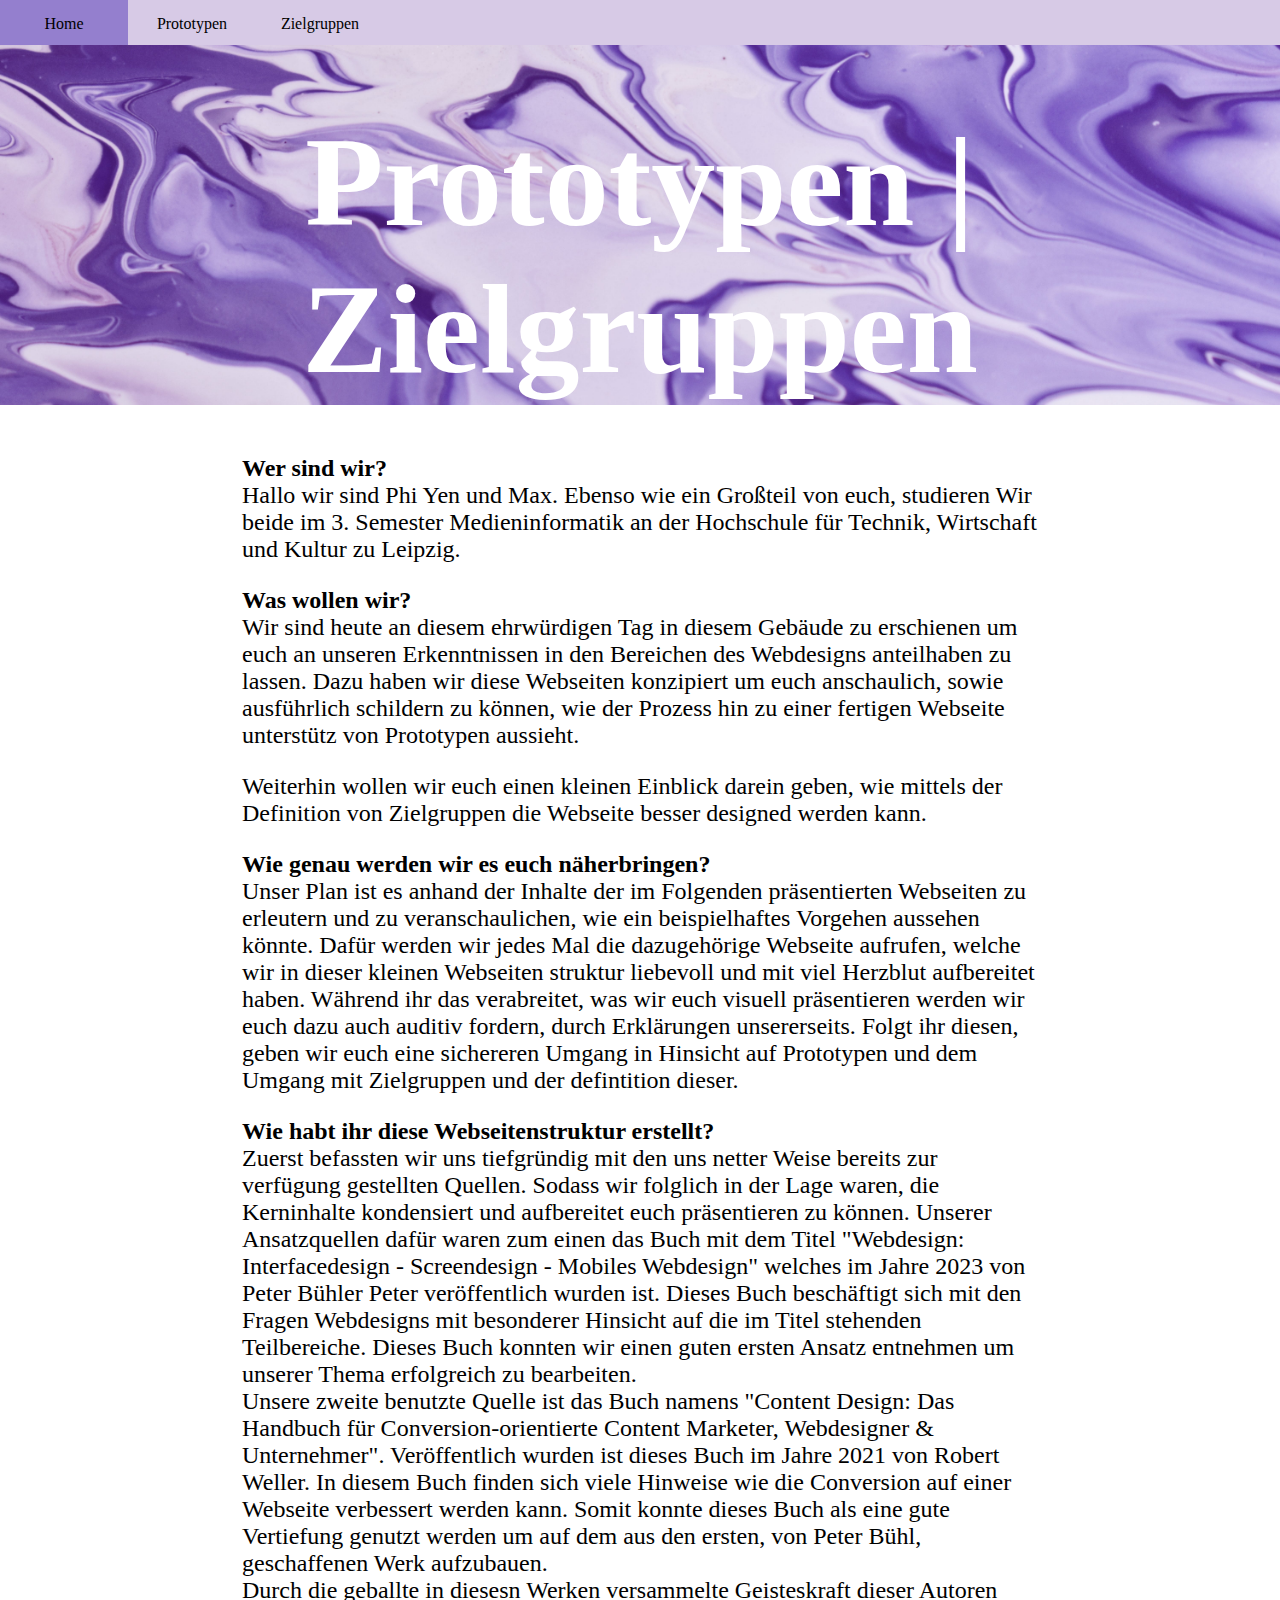
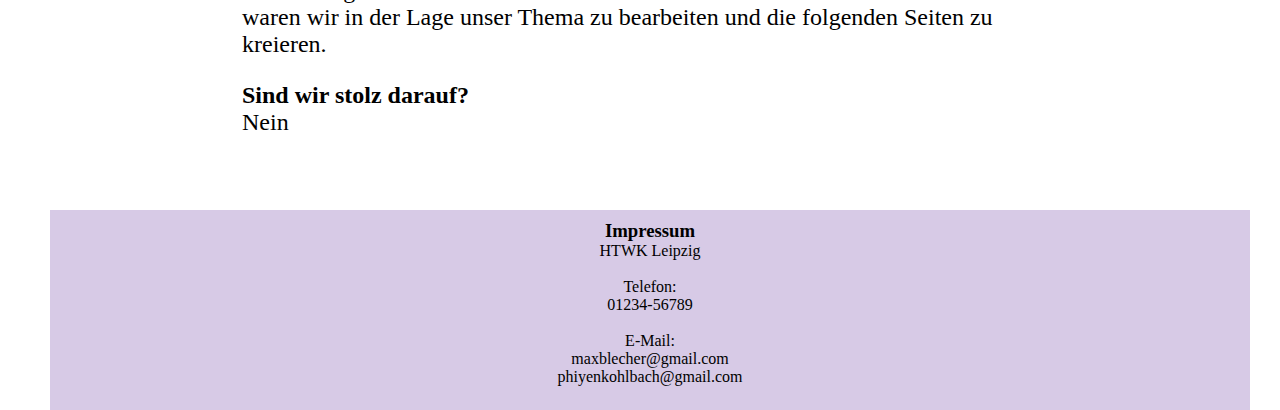
<file: index.html>
<!DOCTYPE html>
<html>
    <head>
        <meta charset="utf-8">
        <meta name="viewport" content="width=device-width, initial-scale=1.0">
        <link rel="stylesheet" href="style.css">
        <title>Home</title>
    </head>
    <body>
        <div id="auswahl">
            <button id="coolerBttn"><div>=</div></button>
            <div class="kategorien">
                <div class="ueber">
                    <a id="homebutton" href="index.html"><div class="name">Home</div></a>
                </div>
                <div class="ueber expand">
                    <button class="reihe" aria-expanded="false">
                        <div class="name">Prototypen</div>
                        <div class="button">+</div>    
                    </button>
                    <div class="unter" style="display: none;">
                        <a href="briefing.html">Briefing</a>
                        <a href="scribble.html">Scribble</a>
                        <a href="wireframes.html">Wireframes</a>
                        <a href="storyboard.html">Storyboard</a>
                        <a href="moodboard.html">Moodboard / Style Tiles</a>
                    </div>
                </div>
                <div class="ueber expand">
                    <button class="reihe" aria-expanded="false">
                        <div class="name">Zielgruppe</div>
                        <div class="button">+</div>    
                    </button>
                    <div class="unter" style="display: none;">
                        <a href="zielgruppen.html">Verständnis</a>
                        <a href="buyerPersonas.html">Buyer Personas</a>    
                    </div>
                </div>
            </div>
        





        <div class="kat">
            <a id="homebutton" href="index.html"><div>Home</div></a>
        </div> 
        <div class="kat">
            <div>Prototypen</div>
            <div class="link">
                <a href="briefing.html">Briefing</a>
                <a href="scribble.html">Scribble</a>
                <a href="wireframes.html">Wireframes</a>
                <a href="storyboard.html">Storyboard</a>
                <a href="moodboard.html">Moodboard / Style Tiles</a>
            </div>
        </div>
            <div class="kat">
                <div>Zielgruppen</div>
                <div class="link">
                    <a href="zielgruppen.html">Verständnis</a>
                    <a href="buyerPersonas.html">Buyer Personas</a>
                </div>
            </div>
    </div>



        <div class="container">
            <header class="header-container">
                <div class="title-box">
                    <h1 id="title">Prototypen | Zielgruppen</h1>
                </div>
                <img id="hero" src="Hero-Image.jpg" alt="Hero Image">
            </header>
            <div class="text-container">
                <div class="subgrid-1">
                    
                </div>
                <div class="subgrid-2">
                    <h2>Wer sind wir?</h2>
                    <p>Hallo wir sind Phi Yen und Max. Ebenso wie ein Großteil von euch, studieren Wir beide im 3. Semester Medieninformatik an der Hochschule für Technik, Wirtschaft und Kultur zu Leipzig. </p>
                    <h2>Was wollen wir?</h2>
                    <p>Wir sind heute an diesem ehrwürdigen Tag in diesem Gebäude zu erschienen um euch an unseren Erkenntnissen in den Bereichen des Webdesigns anteilhaben zu lassen. Dazu haben wir diese 
                    Webseiten konzipiert um euch anschaulich, sowie ausführlich schildern zu können, wie der Prozess hin zu einer fertigen Webseite unterstütz von Prototypen aussieht.</p>
                    <p>Weiterhin wollen wir euch einen kleinen Einblick darein geben, wie mittels der Definition von Zielgruppen die Webseite besser designed werden kann.</p>
                    <h2>Wie genau werden wir es euch näherbringen?</h2>
                    <p>Unser Plan ist es anhand der Inhalte der im Folgenden präsentierten Webseiten zu erleutern und zu veranschaulichen, wie ein beispielhaftes Vorgehen aussehen könnte. Dafür werden wir
                        jedes Mal die dazugehörige Webseite aufrufen, welche wir in dieser kleinen Webseiten struktur liebevoll und mit viel Herzblut aufbereitet haben. Während ihr das verabreitet, was wir 
                        euch visuell präsentieren werden wir euch dazu auch auditiv fordern, durch Erklärungen unsererseits. Folgt ihr diesen, geben wir euch eine sichereren Umgang in Hinsicht auf Prototypen und dem Umgang mit Zielgruppen und der defintition dieser.
                    </p>
                    <h2>Wie habt ihr diese Webseitenstruktur erstellt?</h2>
                    <p>Zuerst befassten wir uns tiefgründig mit den uns netter Weise bereits zur verfügung gestellten Quellen. Sodass wir folglich in der Lage waren, die Kerninhalte kondensiert und aufbereitet euch präsentieren zu können.
                        Unserer Ansatzquellen dafür waren zum einen das Buch mit dem Titel "Webdesign: Interfacedesign - Screendesign - Mobiles Webdesign" welches im Jahre 2023 von Peter Bühler Peter veröffentlich wurden ist. 
                        Dieses Buch beschäftigt sich mit den Fragen Webdesigns mit besonderer Hinsicht auf die im Titel stehenden Teilbereiche. Dieses Buch konnten wir einen guten ersten Ansatz entnehmen um unserer Thema erfolgreich zu bearbeiten.
                        <br>
                        Unsere zweite benutzte Quelle ist das Buch namens "Content Design: Das Handbuch für Conversion-orientierte Content Marketer, Webdesigner & Unternehmer". Veröffentlich wurden ist dieses Buch im Jahre 2021 von Robert Weller. 
                        In diesem Buch finden sich viele Hinweise wie die Conversion auf einer Webseite verbessert werden kann. Somit konnte dieses Buch als eine gute Vertiefung genutzt werden um auf dem aus den ersten, von Peter Bühl, geschaffenen Werk aufzubauen. 
                        <br>
                        Durch die geballte in diesesn Werken versammelte Geisteskraft dieser Autoren waren wir in der Lage unser Thema zu bearbeiten und die folgenden Seiten zu kreieren. 
                    </p>
                    <h2>Sind wir stolz darauf?</h2>
                    <p>Nein</p>

                </div>
                <div class="subgrid-3">
                    
                </div>
            </div>

        </div>
        <footer class="footer-container">
            <h3>Impressum</h3>
            <p>HTWK Leipzig</p>
            <br>    
            <p>Telefon:</p>
            <p>01234-56789</p>
            <br>
            <p>E-Mail:</p>
            <p>maxblecher@gmail.com</p>
            <p>phiyenkohlbach@gmail.com</p>
        </footer>

        <script src="script.js"></script>
    </body>
</html>
</file>
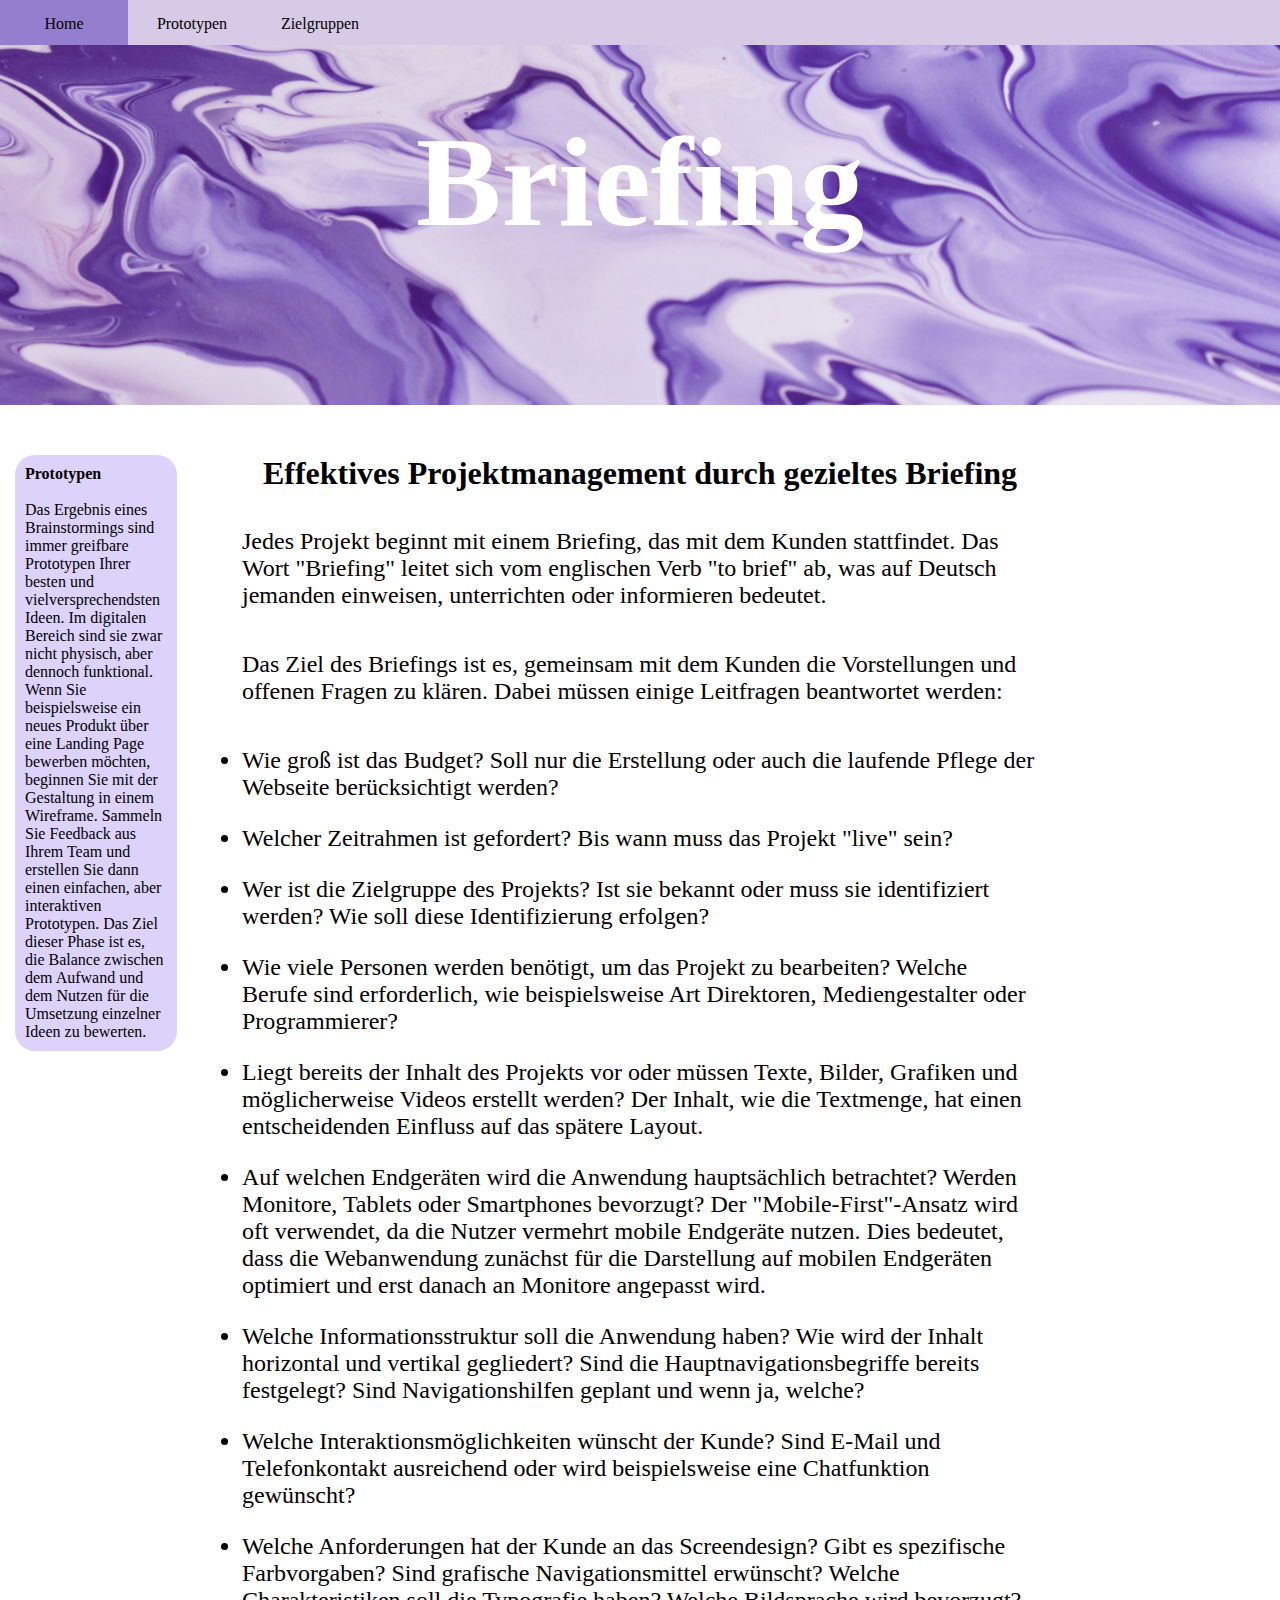
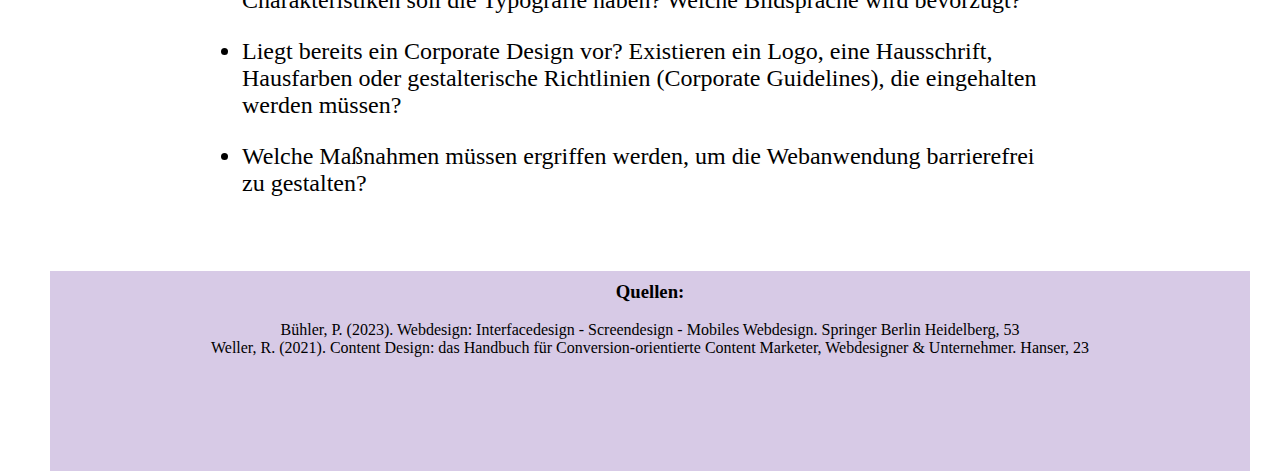
<file: briefing.html>
<!DOCTYPE html>
<html>
    <head>
        <meta charset="utf-8">
        <meta name="viewport" content="width=device-width, initial-scale=1.0">
        <link rel="stylesheet" href="style.css">
        <title>Briefing</title>
    </head>
    <body>
        <div id="auswahl">
            <button id="coolerBttn"><div>=</div></button>
            <div class="kategorien">
                <div class="ueber">
                    <a id="homebutton" href="index.html"><div class="name">Home</div></a>
                </div>
                <div class="ueber expand">
                    <button class="reihe" aria-expanded="false">
                        <div class="name">Prototypen</div>
                        <div class="button">+</div>    
                    </button>
                    <div class="unter" style="display: none;">
                        <a href="briefing.html">Briefing</a>
                        <a href="scribble.html">Scribble</a>
                        <a href="wireframes.html">Wireframes</a>
                        <a href="storyboard.html">Storyboard</a>
                        <a href="moodboard.html">Moodboard / Style Tiles</a>
                    </div>
                </div>
                <div class="ueber expand">
                    <button class="reihe" aria-expanded="false">
                        <div class="name">Zielgruppe</div>
                        <div class="button">+</div>    
                    </button>
                    <div class="unter" style="display: none;">
                        <a href="zielgruppen.html">Verständnis</a>
                        <a href="buyerPersonas.html">Buyer Personas</a>    
                    </div>
                </div>
            </div>





            <div class="kat">
                <a id="homebutton" href="index.html"><div>Home</div></a>
            </div> 
            <div class="kat">
                <div>Prototypen</div>
                <div class="link">
                    <a href="briefing.html">Briefing</a>
                    <a href="scribble.html">Scribble</a>
                    <a href="wireframes.html">Wireframes</a>
                    <a href="storyboard.html">Storyboard</a>
                    <a href="moodboard.html">Moodboard / Style Tiles</a>
                </div>
            </div>
                <div class="kat">
                    <div>Zielgruppen</div>
                    <div class="link">
                        <a href="zielgruppen.html">Verständnis</a>
                        <a href="buyerPersonas.html">Buyer Personas</a>
                    </div>
                </div>
        </div>



        <div class="container">
            <header class="header-container">
                <div class="title-box">
                    <h1 id="title">Briefing</h1>
                </div>
                <img id="hero" src="Hero-Image.jpg" alt="Hero Image">
            </header>
            <div class="text-container">
                <div class="subgrid-1">
                    <div class="text-box">
                        <p><b>Prototypen</b></p>
                        <br>
                        <p>Das Ergebnis eines Brainstormings sind immer greifbare Prototypen Ihrer besten und vielversprechendsten Ideen. Im digitalen Bereich sind sie zwar nicht physisch, aber dennoch funktional. Wenn Sie beispielsweise ein neues Produkt über eine Landing Page bewerben möchten, beginnen Sie mit der Gestaltung in einem Wireframe. Sammeln Sie Feedback aus Ihrem Team und erstellen Sie dann einen einfachen, aber interaktiven Prototypen. Das Ziel dieser Phase ist es, die Balance zwischen dem Aufwand und dem Nutzen für die Umsetzung einzelner Ideen zu bewerten.</p>
                    </div>
                </div>
                <div class="subgrid-2">
                    <h1>Effektives Projektmanagement durch gezieltes Briefing</h1>
                    <br>
                    <br>
                    <p>Jedes Projekt beginnt mit einem Briefing, das mit dem Kunden stattfindet. Das Wort "Briefing" leitet sich vom englischen Verb "to brief" ab, was auf Deutsch jemanden einweisen, unterrichten oder informieren bedeutet.</p>
                    <br>
                    <p>Das Ziel des Briefings ist es, gemeinsam mit dem Kunden die Vorstellungen und offenen Fragen zu klären. Dabei müssen einige Leitfragen beantwortet werden:</p>
                    <br>
                    <ul>
                        <li>Wie groß ist das Budget? Soll nur die Erstellung oder auch die laufende Pflege der Webseite berücksichtigt werden?</li>
                        <li>Welcher Zeitrahmen ist gefordert? Bis wann muss das Projekt "live" sein?</li>
                        <li>Wer ist die Zielgruppe des Projekts? Ist sie bekannt oder muss sie identifiziert werden? Wie soll diese Identifizierung erfolgen?
                        <li>Wie viele Personen werden benötigt, um das Projekt zu bearbeiten? Welche Berufe sind erforderlich, wie beispielsweise Art Direktoren, Mediengestalter oder Programmierer?</li>
                        <li>Liegt bereits der Inhalt des Projekts vor oder müssen Texte, Bilder, Grafiken und möglicherweise Videos erstellt werden? Der Inhalt, wie die Textmenge, hat einen entscheidenden Einfluss auf das spätere Layout.</li>
                        <li>Auf welchen Endgeräten wird die Anwendung hauptsächlich betrachtet? Werden Monitore, Tablets oder Smartphones bevorzugt? Der "Mobile-First"-Ansatz wird oft verwendet, da die Nutzer vermehrt mobile Endgeräte nutzen. Dies bedeutet, dass die Webanwendung zunächst für die Darstellung auf mobilen Endgeräten optimiert und erst danach an Monitore angepasst wird.</li>
                        <li>Welche Informationsstruktur soll die Anwendung haben? Wie wird der Inhalt horizontal und vertikal gegliedert? Sind die Hauptnavigationsbegriffe bereits festgelegt? Sind Navigationshilfen geplant und wenn ja, welche?</li>
                        <li>Welche Interaktionsmöglichkeiten wünscht der Kunde? Sind E-Mail und Telefonkontakt ausreichend oder wird beispielsweise eine Chatfunktion gewünscht?</li>
                        <li>Welche Anforderungen hat der Kunde an das Screendesign? Gibt es spezifische Farbvorgaben? Sind grafische Navigationsmittel erwünscht? Welche Charakteristiken soll die Typografie haben? Welche Bildsprache wird bevorzugt?</li>
                        <li>Liegt bereits ein Corporate Design vor? Existieren ein Logo, eine Hausschrift, Hausfarben oder gestalterische Richtlinien (Corporate Guidelines), die eingehalten werden müssen?</li>
                        <li>Welche Maßnahmen müssen ergriffen werden, um die Webanwendung barrierefrei zu gestalten?
                    </ul>
                </div>
                <div class="subgrid-3">
                    
                </div>
            </div>

        </div>
        <footer class="footer-container">
            <h3>Quellen:</h3>
            <br>
            <p>Bühler, P. (2023). Webdesign: Interfacedesign - Screendesign - Mobiles Webdesign. Springer Berlin Heidelberg, 53</p>
            <p>Weller, R. (2021). Content Design: das Handbuch für Conversion-orientierte Content Marketer, Webdesigner & Unternehmer. Hanser, 23</p>
        </footer>
    <script src="script.js"></script>
    </body>
</html>
</file>
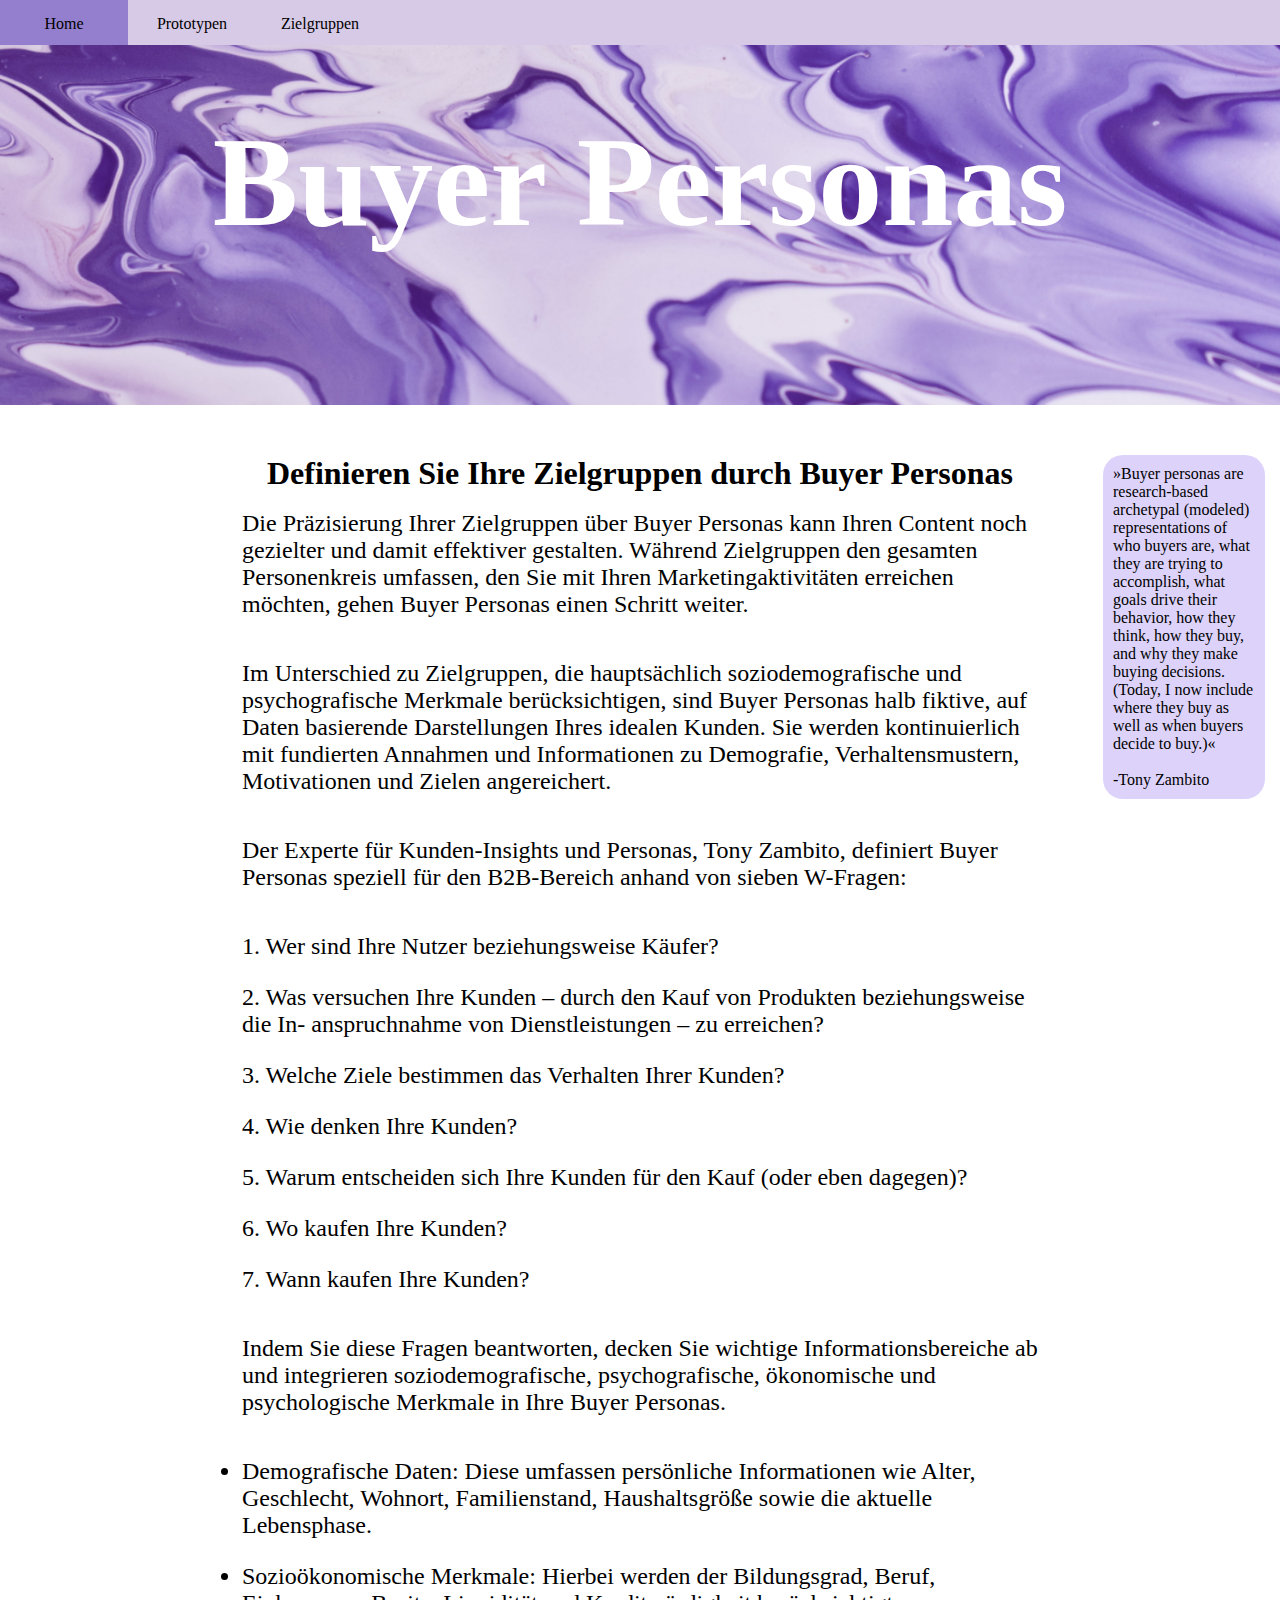
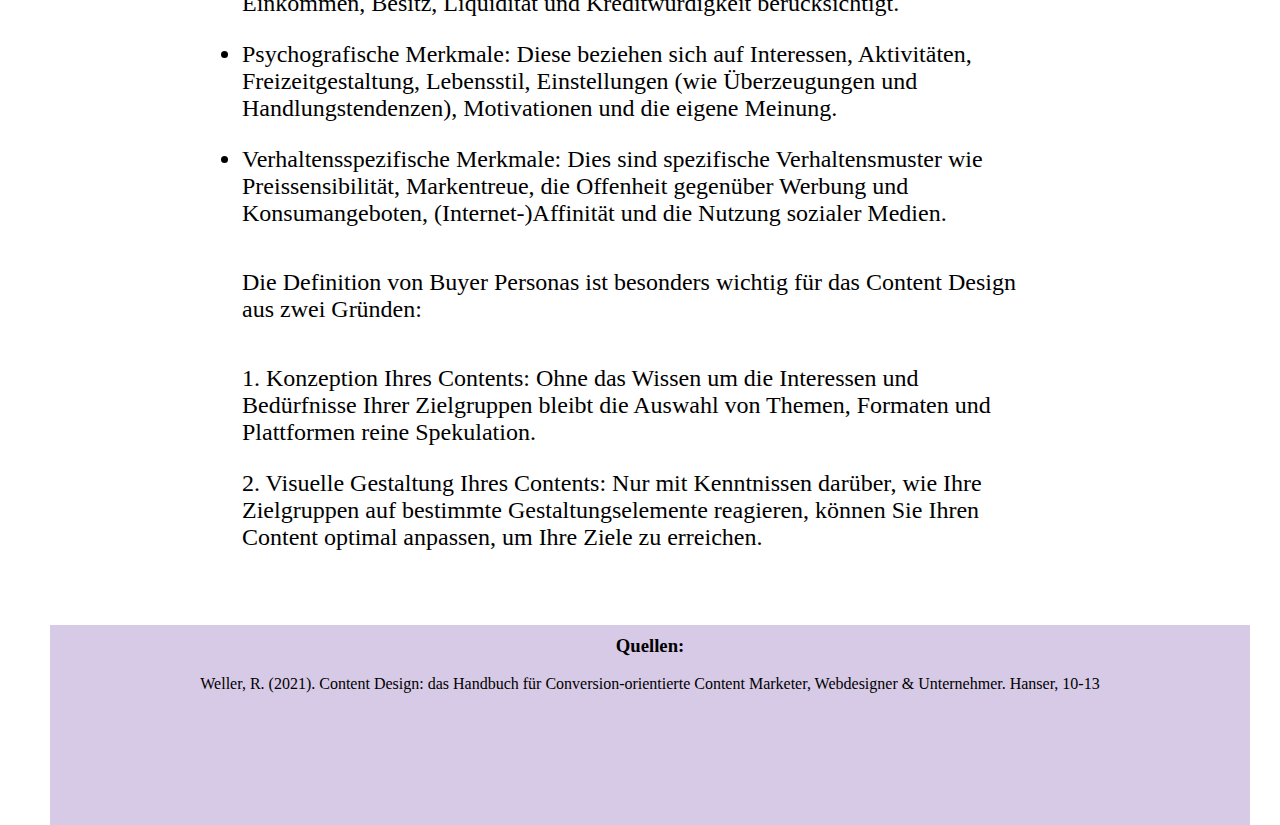
<file: buyerPersonas.html>
<!DOCTYPE html>
<html>
    <head>
        <meta charset="utf-8">
        <meta name="viewport" content="width=device-width, initial-scale=1.0">
        <link rel="stylesheet" href="style.css">
        <title>Buyer Personas</title>
    </head>
    <body>
        <div id="auswahl">
            <button id="coolerBttn"><div>=</div></button>
            <div class="kategorien">
                <div class="ueber">
                    <a id="homebutton" href="index.html"><div class="name">Home</div></a>
                </div>
                <div class="ueber expand">
                    <button class="reihe" aria-expanded="false">
                        <div class="name">Prototypen</div>
                        <div class="button">+</div>    
                    </button>
                    <div class="unter" style="display: none;">
                        <a href="briefing.html">Briefing</a>
                        <a href="scribble.html">Scribble</a>
                        <a href="wireframes.html">Wireframes</a>
                        <a href="storyboard.html">Storyboard</a>
                        <a href="moodboard.html">Moodboard / Style Tiles</a>
                    </div>
                </div>
                <div class="ueber expand">
                    <button class="reihe" aria-expanded="false">
                        <div class="name">Zielgruppe</div>
                        <div class="button">+</div>    
                    </button>
                    <div class="unter" style="display: none;">
                        <a href="zielgruppen.html">Verständnis</a>
                        <a href="buyerPersonas.html">Buyer Personas</a>    
                    </div>
                </div>
            </div>
        





        <div class="kat">
            <a id="homebutton" href="index.html"><div>Home</div></a>
        </div> 
        <div class="kat">
            <div>Prototypen</div>
            <div class="link">
                <a href="briefing.html">Briefing</a>
                <a href="scribble.html">Scribble</a>
                <a href="wireframes.html">Wireframes</a>
                <a href="storyboard.html">Storyboard</a>
                <a href="moodboard.html">Moodboard / Style Tiles</a>
            </div>
        </div>
            <div class="kat">
                <div>Zielgruppen</div>
                <div class="link">
                    <a href="zielgruppen.html">Verständnis</a>
                    <a href="buyerPersonas.html">Buyer Personas</a>
                </div>
            </div>
    </div>



        <div class="container">
            <header class="header-container">
                <div class="title-box">
                    <h1 id="title">Buyer Personas</h1>
                </div>
                <img id="hero" src="Hero-Image.jpg" alt="Hero Image">
            </header>
            <div class="text-container">
                <div class="subgrid-1">
                </div>
                <div class="subgrid-2">
                    <h1>Definieren Sie Ihre Zielgruppen durch Buyer Personas</h1>
                    <br>
                    <p>Die Präzisierung Ihrer Zielgruppen über Buyer Personas kann Ihren Content noch gezielter und damit effektiver gestalten. Während Zielgruppen den gesamten Personenkreis umfassen, den Sie mit Ihren Marketingaktivitäten erreichen möchten, gehen Buyer Personas einen Schritt weiter.</p>
                    <br>
                    <p>Im Unterschied zu Zielgruppen, die hauptsächlich soziodemografische und psychografische Merkmale berücksichtigen, sind Buyer Personas halb fiktive, auf Daten basierende Darstellungen Ihres idealen Kunden. Sie werden kontinuierlich mit fundierten Annahmen und Informationen zu Demografie, Verhaltensmustern, Motivationen und Zielen angereichert.</p>
                    <br>
                    <p>Der Experte für Kunden-Insights und Personas, Tony Zambito, definiert Buyer Personas speziell für den B2B-Bereich anhand von sieben W-Fragen:</p>
                    <br>
                    <p>1. Wer sind Ihre Nutzer beziehungsweise Käufer?
                    <p>2. Was versuchen Ihre Kunden – durch den Kauf von Produkten beziehungsweise die In- anspruchnahme von Dienstleistungen – zu erreichen?
                    <p>3. Welche Ziele bestimmen das Verhalten Ihrer Kunden?
                    <p>4. Wie denken Ihre Kunden?
                    <p>5. Warum entscheiden sich Ihre Kunden für den Kauf (oder eben dagegen)?
                    <p>6. Wo kaufen Ihre Kunden?
                    <p>7. Wann kaufen Ihre Kunden?</p>
                    <br>
                    <p>Indem Sie diese Fragen beantworten, decken Sie wichtige Informationsbereiche ab und integrieren soziodemografische, psychografische, ökonomische und psychologische Merkmale in Ihre Buyer Personas.</p>
                    <br>
                    <ul>
                        <li>Demografische Daten: Diese umfassen persönliche Informationen wie Alter, Geschlecht, Wohnort, Familienstand, Haushaltsgröße sowie die aktuelle Lebensphase.</li>
                        <li>Sozioökonomische Merkmale: Hierbei werden der Bildungsgrad, Beruf, Einkommen, Besitz, Liquidität und Kreditwürdigkeit berücksichtigt.</li>
                        <li>Psychografische Merkmale: Diese beziehen sich auf Interessen, Aktivitäten, Freizeitgestaltung, Lebensstil, Einstellungen (wie Überzeugungen und Handlungstendenzen), Motivationen und die eigene Meinung.</li>
                        <li>Verhaltensspezifische Merkmale: Dies sind spezifische Verhaltensmuster wie Preissensibilität, Markentreue, die Offenheit gegenüber Werbung und Konsumangeboten, (Internet-)Affinität und die Nutzung sozialer Medien.</li>
                    </ul>
                    <br>
                    <p>Die Definition von Buyer Personas ist besonders wichtig für das Content Design aus zwei Gründen:</p>
                    <br>
                    <p>1. Konzeption Ihres Contents: Ohne das Wissen um die Interessen und Bedürfnisse Ihrer Zielgruppen bleibt die Auswahl von Themen, Formaten und Plattformen reine Spekulation.</p>
                    <p>2. Visuelle Gestaltung Ihres Contents: Nur mit Kenntnissen darüber, wie Ihre Zielgruppen auf bestimmte Gestaltungselemente reagieren, können Sie Ihren Content optimal anpassen, um Ihre Ziele zu erreichen. </p>
                    
                </div>
                <div class="subgrid-3">
                    <div class="text-box">
                        <p>»Buyer personas are research-based archetypal (modeled) representations of who buyers are, what they are trying to accomplish, what goals drive their behavior, how they think, how they buy, and why they make buying decisions. (Today, I now include where they buy as well as when buyers decide to buy.)«</p>
                        <br>
                        <p>-Tony Zambito</p>
                    </div>
                </div>

        </div>
        <footer class="footer-container">
            <h3>Quellen:</h3>
            <br>
            <p>Weller, R. (2021). Content Design: das Handbuch für Conversion-orientierte Content Marketer, Webdesigner & Unternehmer. Hanser, 10-13</p>
        </footer>
    <script src="script.js"></script>
    </body>
</html>
</file>
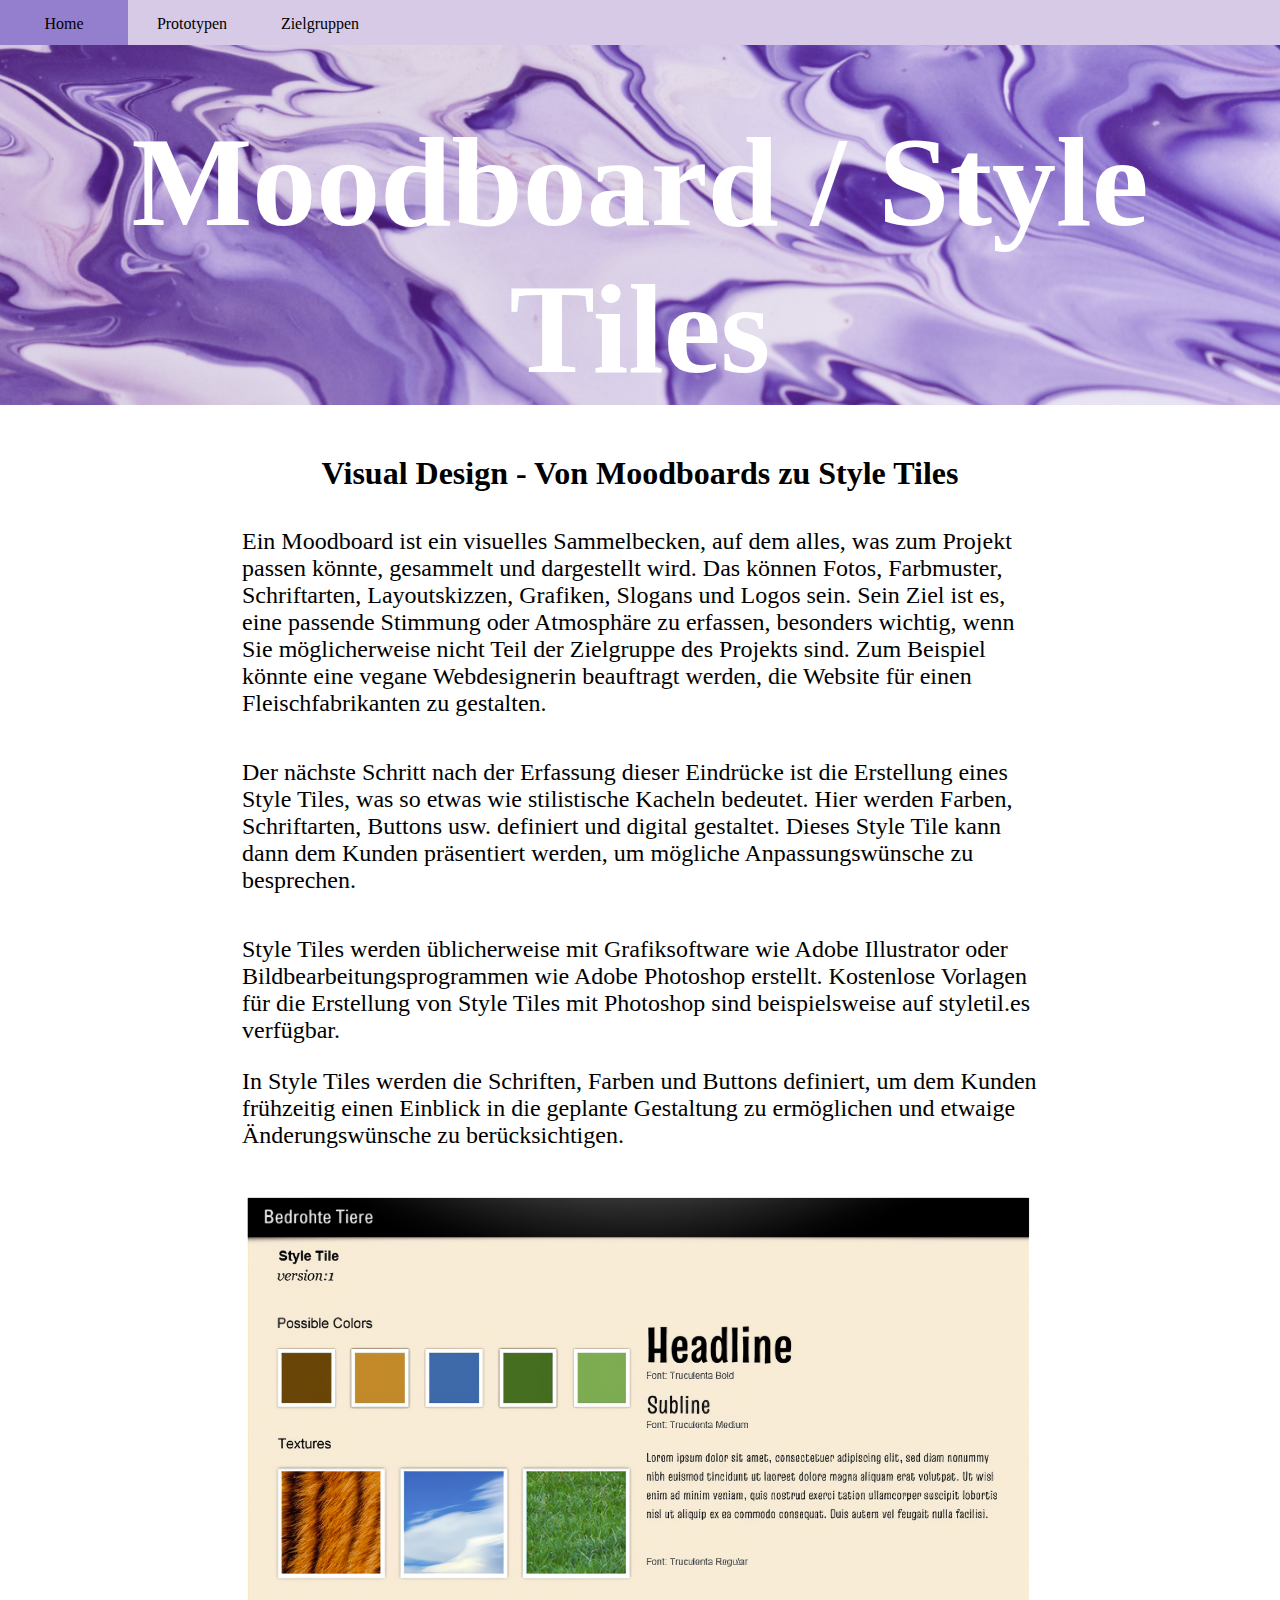
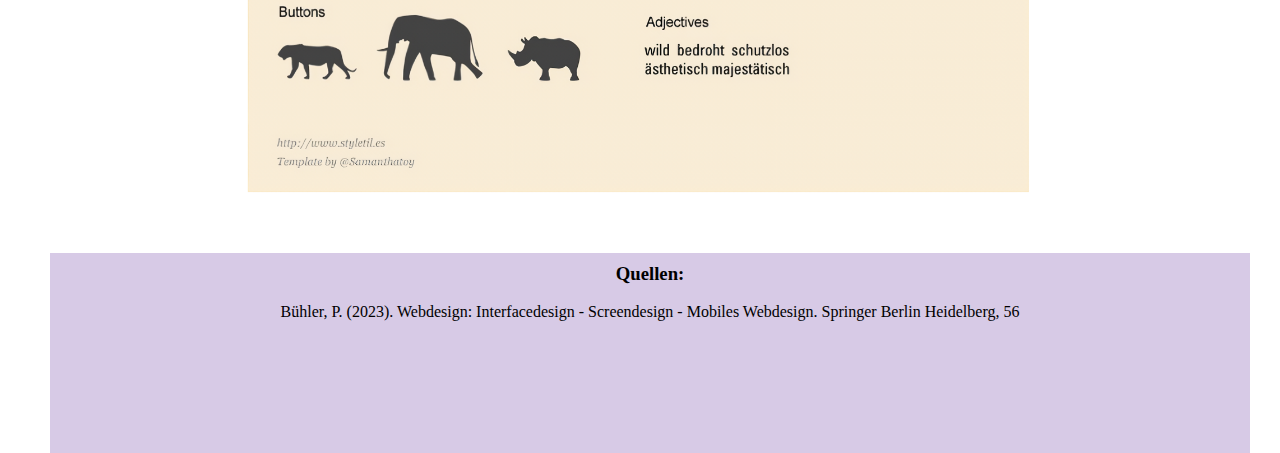
<file: moodboard.html>
<!DOCTYPE html>
<html>
    <head>
        <meta charset="utf-8">
        <meta name="viewport" content="width=device-width, initial-scale=1.0">
        <link rel="stylesheet" href="style.css">
        <title>Scrible</title>
    </head>
    <body>
        <div id="auswahl">
            <button id="coolerBttn"><div>=</div></button>
            <div class="kategorien">
                <div class="ueber">
                    <a id="homebutton" href="index.html"><div class="name">Home</div></a>
                </div>
                <div class="ueber expand">
                    <button class="reihe" aria-expanded="false">
                        <div class="name">Prototypen</div>
                        <div class="button">+</div>    
                    </button>
                    <div class="unter" style="display: none;">
                        <a href="briefing.html">Briefing</a>
                        <a href="scribble.html">Scribble</a>
                        <a href="wireframes.html">Wireframes</a>
                        <a href="storyboard.html">Storyboard</a>
                        <a href="moodboard.html">Moodboard / Style Tiles</a>
                    </div>
                </div>
                <div class="ueber expand">
                    <button class="reihe" aria-expanded="false">
                        <div class="name">Zielgruppe</div>
                        <div class="button">+</div>    
                    </button>
                    <div class="unter" style="display: none;">
                        <a href="zielgruppen.html">Verständnis</a>
                        <a href="buyerPersonas.html">Buyer Personas</a>    
                    </div>
                </div>
            </div>
        





        <div class="kat">
            <a id="homebutton" href="index.html"><div>Home</div></a>
        </div> 
        <div class="kat">
            <div>Prototypen</div>
            <div class="link">
                <a href="briefing.html">Briefing</a>
                <a href="scribble.html">Scribble</a>
                <a href="wireframes.html">Wireframes</a>
                <a href="storyboard.html">Storyboard</a>
                <a href="moodboard.html">Moodboard / Style Tiles</a>
            </div>
        </div>
            <div class="kat">
                <div>Zielgruppen</div>
                <div class="link">
                    <a href="zielgruppen.html">Verständnis</a>
                    <a href="buyerPersonas.html">Buyer Personas</a>
                </div>
            </div>
    </div>



        <div class="container">
            <header class="header-container">
                <div class="title-box">
                    <h1 id="title">Moodboard / Style Tiles</h1>
                </div>
                <img id="hero" src="Hero-Image.jpg" alt="Hero Image">
            </header>
            <div class="text-container">
                <div class="subgrid-1">
                    
                </div>
                <div class="subgrid-2">
                    <h1>Visual Design - Von Moodboards zu Style Tiles</h1>
                    <br>
                    <br>
                    <p>
                        Ein Moodboard ist ein visuelles Sammelbecken, auf dem alles, was zum Projekt passen könnte, gesammelt und dargestellt wird. Das können Fotos, Farbmuster, Schriftarten, Layoutskizzen, Grafiken, Slogans und Logos sein. Sein Ziel ist es, eine passende Stimmung oder Atmosphäre zu erfassen, besonders wichtig, wenn Sie möglicherweise nicht Teil der Zielgruppe des Projekts sind. Zum Beispiel könnte eine vegane Webdesignerin beauftragt werden, die Website für einen Fleischfabrikanten zu gestalten.
                    </p>
                    <br>
                    <p>
                        Der nächste Schritt nach der Erfassung dieser Eindrücke ist die Erstellung eines Style Tiles, was so etwas wie stilistische Kacheln bedeutet. Hier werden Farben, Schriftarten, Buttons usw. definiert und digital gestaltet. Dieses Style Tile kann dann dem Kunden präsentiert werden, um mögliche Anpassungswünsche zu besprechen.
                    </p>
                    <br>
                    <p>
                        Style Tiles werden üblicherweise mit Grafiksoftware wie Adobe Illustrator oder Bildbearbeitungsprogrammen wie Adobe Photoshop erstellt. Kostenlose Vorlagen für die Erstellung von Style Tiles mit Photoshop sind beispielsweise auf styletil.es verfügbar.
                    </p>
                    <p>
                        In Style Tiles werden die Schriften, Farben und Buttons definiert, um dem Kunden frühzeitig einen Einblick in die geplante Gestaltung zu ermöglichen und etwaige Änderungswünsche zu berücksichtigen.
                    </p>
                    <br>
                    <img id="bild1" src="styletiles.png" alt="Style Tiles">
                </div>
                <div class="subgrid-3">
                    
                </div>
            </div>

        </div>
        <footer class="footer-container">
            <h3>Quellen:</h3>
            <br>
            <p>Bühler, P. (2023). Webdesign: Interfacedesign - Screendesign - Mobiles Webdesign. Springer Berlin Heidelberg, 56</p>
        </footer>
    <script src="script.js"></script>
    </body>
</html>
</file>
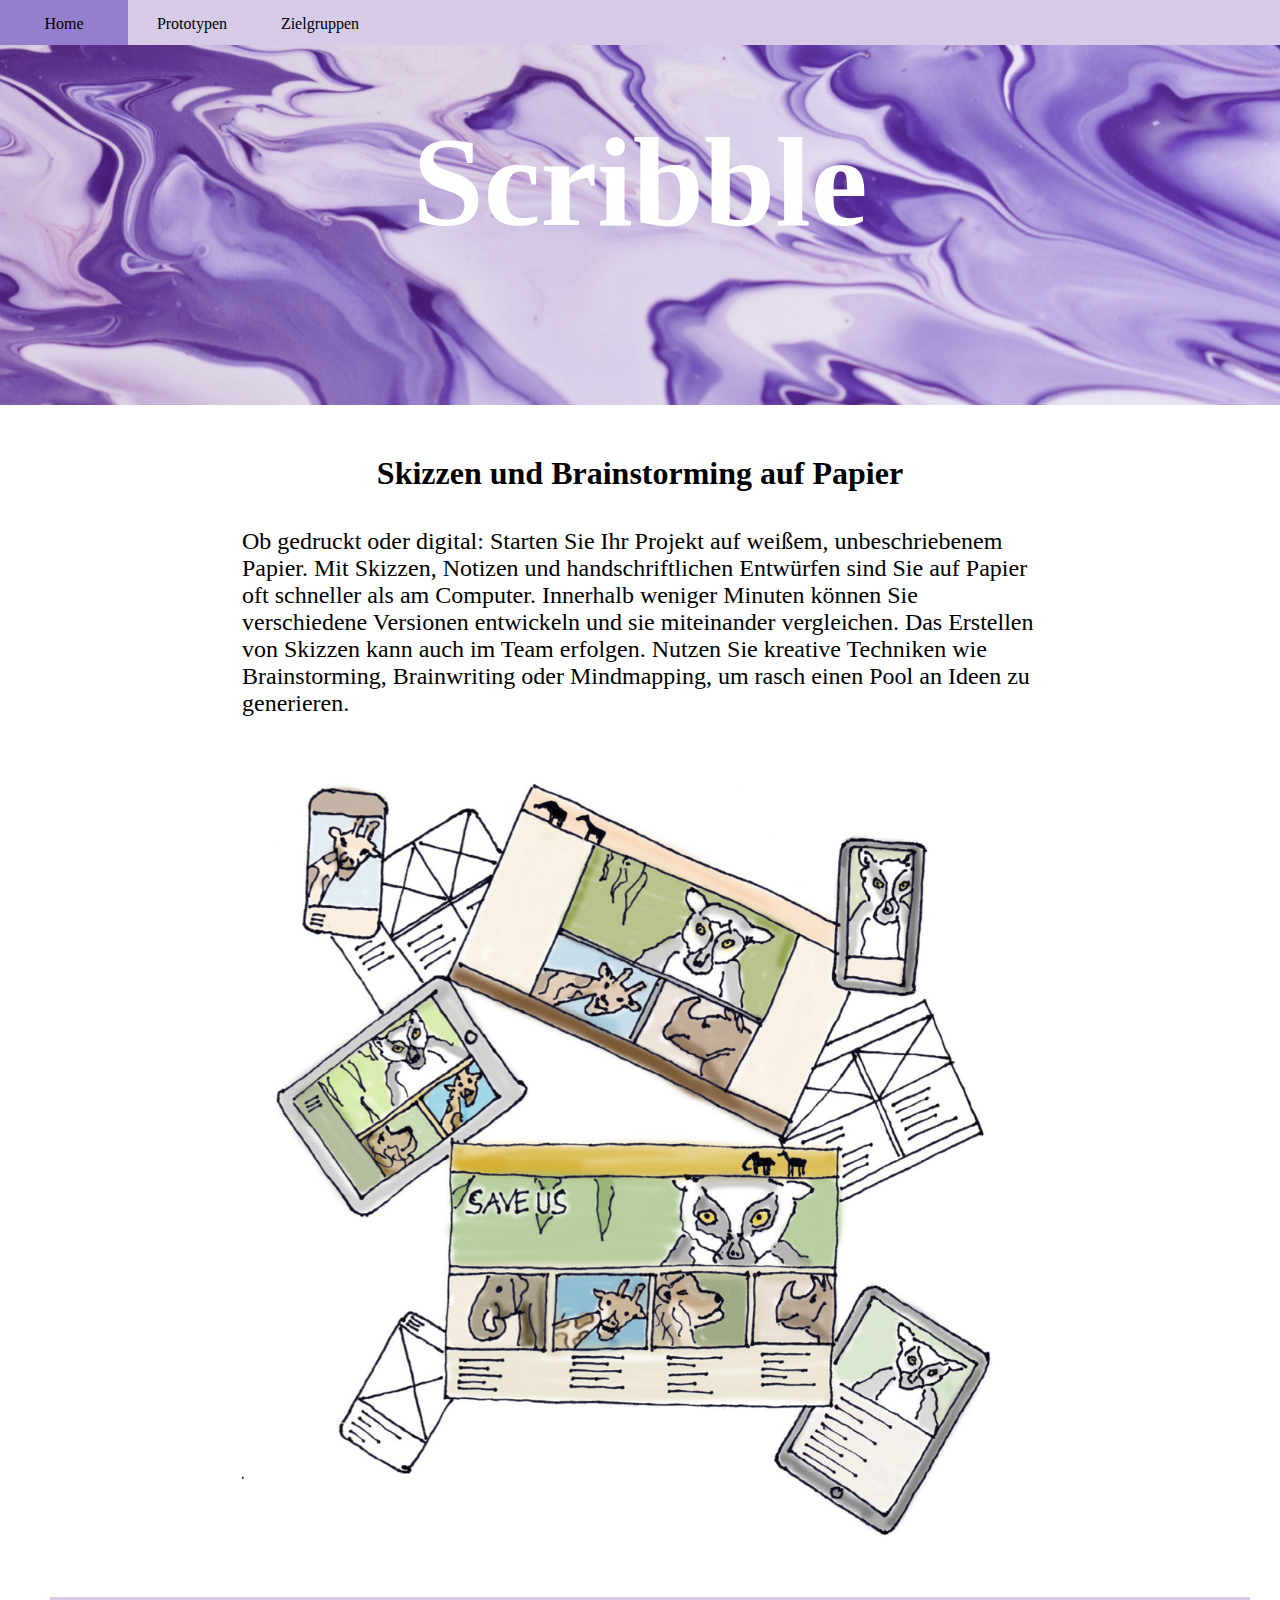
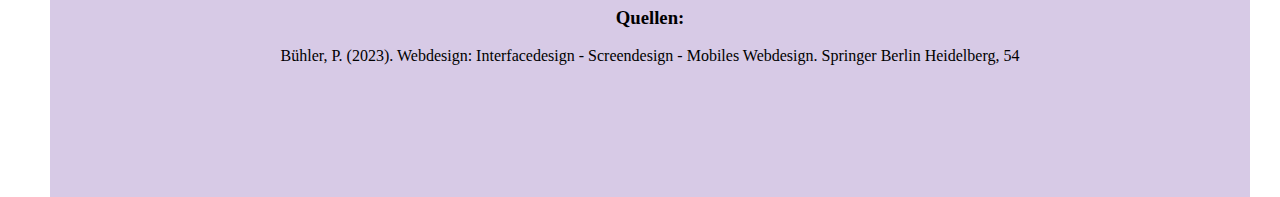
<file: scribble.html>
<!DOCTYPE html>
<html>
    <head>
        <meta charset="utf-8">
        <meta name="viewport" content="width=device-width, initial-scale=1.0">
        <link rel="stylesheet" href="style.css">
        <title>Scrible</title>
    </head>
    <body>
        <div id="auswahl">
            <button id="coolerBttn"><div>=</div></button>
            <div class="kategorien">
                <div class="ueber">
                    <a id="homebutton" href="index.html"><div class="name">Home</div></a>
                </div>
                <div class="ueber expand">
                    <button class="reihe" aria-expanded="false">
                        <div class="name">Prototypen</div>
                        <div class="button">+</div>    
                    </button>
                    <div class="unter" style="display: none;">
                        <a href="briefing.html">Briefing</a>
                        <a href="scribble.html">Scribble</a>
                        <a href="wireframes.html">Wireframes</a>
                        <a href="storyboard.html">Storyboard</a>
                        <a href="moodboard.html">Moodboard / Style Tiles</a>
                    </div>
                </div>
                <div class="ueber expand">
                    <button class="reihe" aria-expanded="false">
                        <div class="name">Zielgruppe</div>
                        <div class="button">+</div>    
                    </button>
                    <div class="unter" style="display: none;">
                        <a href="zielgruppen.html">Verständnis</a>
                        <a href="buyerPersonas.html">Buyer Personas</a>    
                    </div>
                </div>
            </div>
        





        <div class="kat">
            <a id="homebutton" href="index.html"><div>Home</div></a>
        </div> 
        <div class="kat">
            <div>Prototypen</div>
            <div class="link">
                <a href="briefing.html">Briefing</a>
                <a href="scribble.html">Scribble</a>
                <a href="wireframes.html">Wireframes</a>
                <a href="storyboard.html">Storyboard</a>
                <a href="moodboard.html">Moodboard / Style Tiles</a>
            </div>
        </div>
            <div class="kat">
                <div>Zielgruppen</div>
                <div class="link">
                    <a href="zielgruppen.html">Verständnis</a>
                    <a href="buyerPersonas.html">Buyer Personas</a>
                </div>
            </div>
    </div>



        <div class="container">
            <header class="header-container">
                <div class="title-box">
                    <h1 id="title">Scribble</h1>
                </div>
                <img id="hero" src="Hero-Image.jpg" alt="Hero Image">
            </header>
            <div class="text-container">
                <div class="subgrid-1">
                    
                </div>
                <div class="subgrid-2">
                    <h1>Skizzen und Brainstorming auf Papier</h1>
                    <br>
                    <br>
                    <p>
                        Ob gedruckt oder digital: Starten Sie Ihr Projekt auf weißem, unbeschriebenem Papier. Mit Skizzen, Notizen und handschriftlichen Entwürfen sind Sie auf Papier oft schneller als am Computer. Innerhalb weniger Minuten können Sie verschiedene Versionen entwickeln und sie miteinander vergleichen. Das Erstellen von Skizzen kann auch im Team erfolgen. Nutzen Sie kreative Techniken wie Brainstorming, Brainwriting oder Mindmapping, um rasch einen Pool an Ideen zu generieren.
                    </p>
                    <br>
                    <br>
                    <img id="bild1" src="scribble.png" alt="Scribble">
                </div>
                <div class="subgrid-3">
                    
                </div>
            </div>

        </div>
        <footer class="footer-container">
            <h3>Quellen:</h3>
            <br>
            <p>Bühler, P. (2023). Webdesign: Interfacedesign - Screendesign - Mobiles Webdesign. Springer Berlin Heidelberg, 54</p>
        </footer>
    <script src="script.js"></script>
    </body>
</html>
</file>
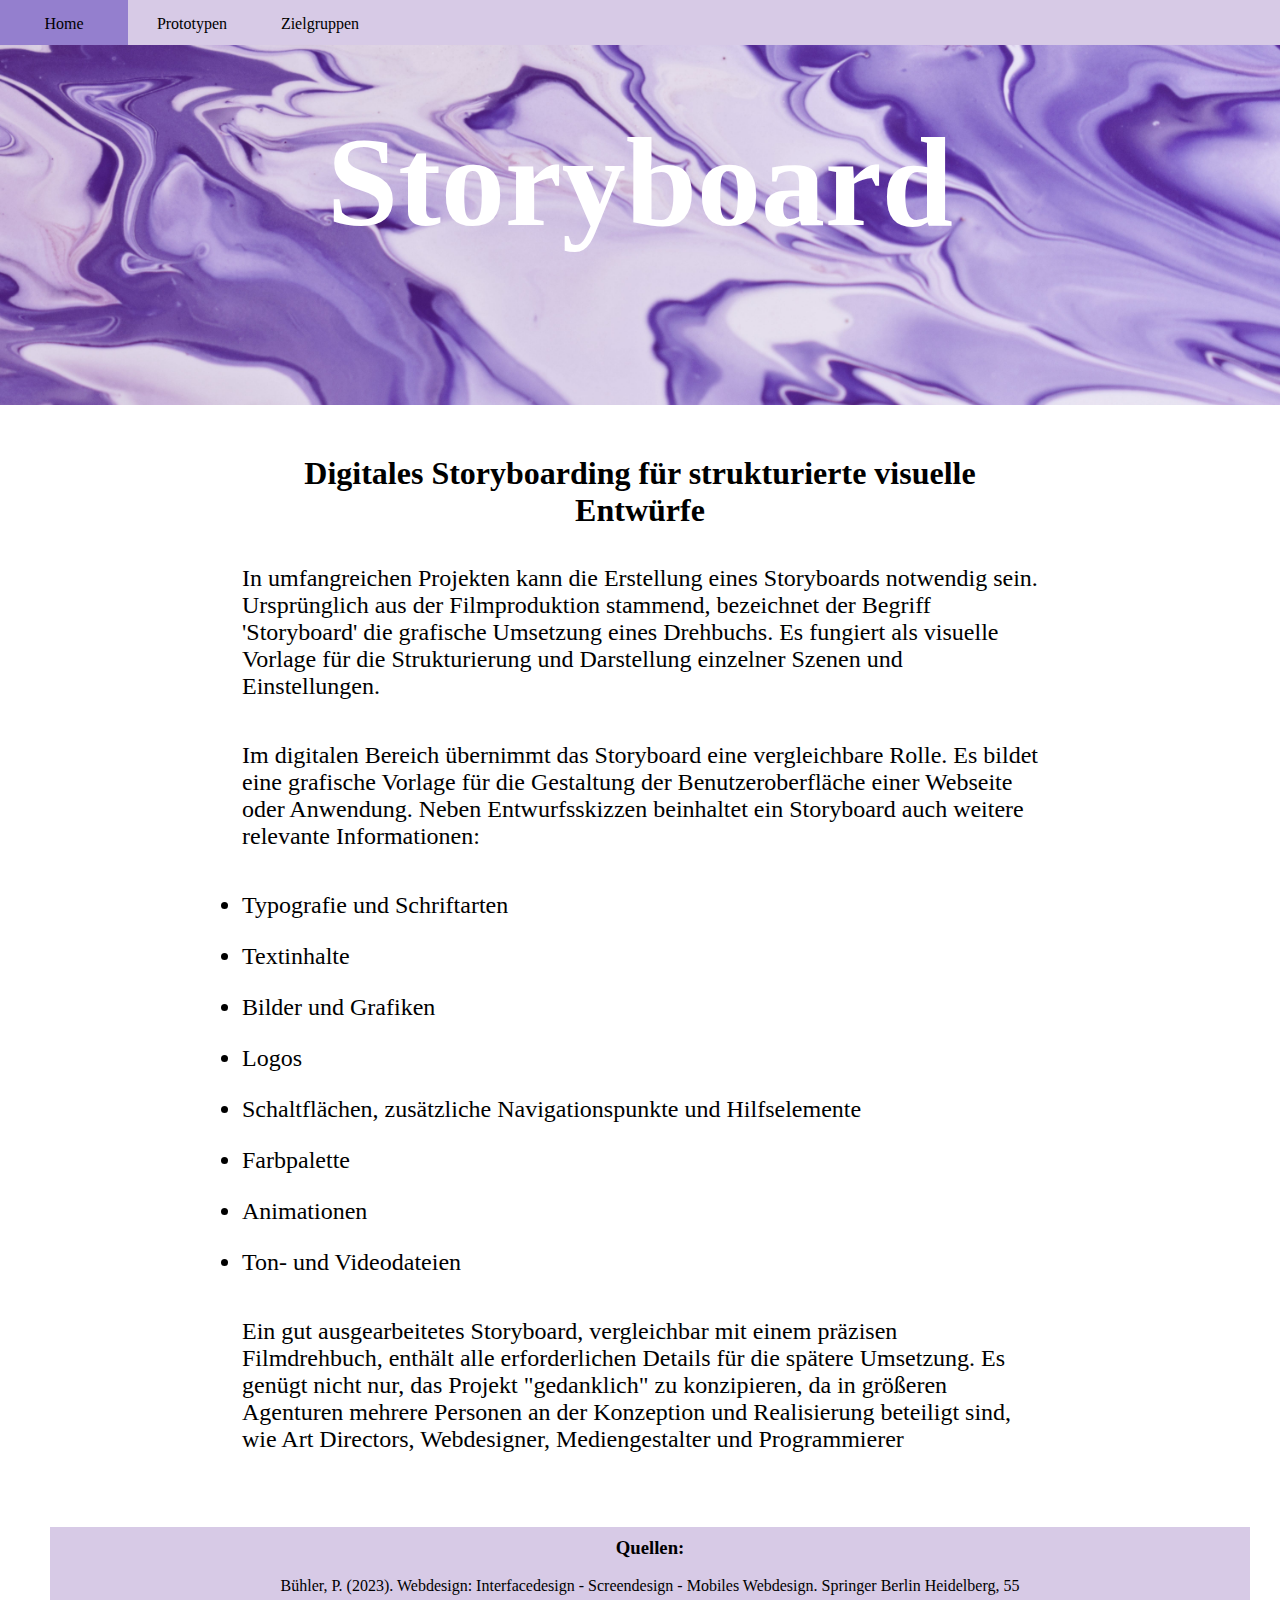
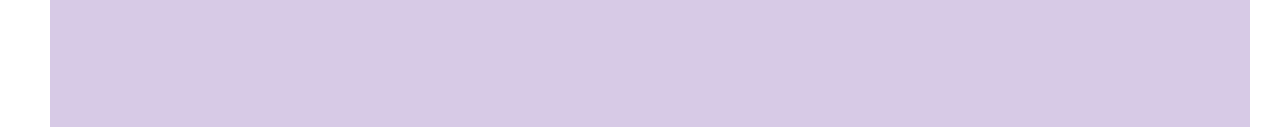
<file: storyboard.html>
<!DOCTYPE html>
<html>
    <head>
        <meta charset="utf-8">
        <meta name="viewport" content="width=device-width, initial-scale=1.0">
        <link rel="stylesheet" href="style.css">
        <title>Website</title>
    </head>
    <body>
        <div id="auswahl">
            <button id="coolerBttn"><div>=</div></button>
            <div class="kategorien">
                <div class="ueber">
                    <a id="homebutton" href="index.html"><div class="name">Home</div></a>
                </div>
                <div class="ueber expand">
                    <button class="reihe" aria-expanded="false">
                        <div class="name">Prototypen</div>
                        <div class="button">+</div>    
                    </button>
                    <div class="unter" style="display: none;">
                        <a href="briefing.html">Briefing</a>
                        <a href="scribble.html">Scribble</a>
                        <a href="wireframes.html">Wireframes</a>
                        <a href="storyboard.html">Storyboard</a>
                        <a href="moodboard.html">Moodboard / Style Tiles</a>
                    </div>
                </div>
                <div class="ueber expand">
                    <button class="reihe" aria-expanded="false">
                        <div class="name">Zielgruppe</div>
                        <div class="button">+</div>    
                    </button>
                    <div class="unter" style="display: none;">
                        <a href="zielgruppen.html">Verständnis</a>
                        <a href="buyerPersonas.html">Buyer Personas</a>    
                    </div>
                </div>
            </div>
        





        <div class="kat">
            <a id="homebutton" href="index.html"><div>Home</div></a>
        </div> 
        <div class="kat">
            <div>Prototypen</div>
            <div class="link">
                <a href="briefing.html">Briefing</a>
                <a href="scribble.html">Scribble</a>
                <a href="wireframes.html">Wireframes</a>
                <a href="storyboard.html">Storyboard</a>
                <a href="moodboard.html">Moodboard / Style Tiles</a>
            </div>
        </div>
            <div class="kat">
                <div>Zielgruppen</div>
                <div class="link">
                    <a href="zielgruppen.html">Verständnis</a>
                    <a href="buyerPersonas.html">Buyer Personas</a>
                </div>
            </div>
    </div>



        <div class="container">
            <header class="header-container">
                <div class="title-box">
                    <h1 id="title">Storyboard</h1>
                </div>
                <img id="hero" src="Hero-Image.jpg" alt="Hero Image">
            </header>
            <div class="text-container">
                <div class="subgrid-1">
                    
                </div>
                <div class="subgrid-2">
                    <h1>Digitales Storyboarding für strukturierte visuelle Entwürfe</h1>
                    <br>
                    <br>
                    <p>
                        In umfangreichen Projekten kann die Erstellung eines Storyboards notwendig sein. Ursprünglich aus der Filmproduktion stammend, bezeichnet der Begriff 'Storyboard' die grafische Umsetzung eines Drehbuchs. Es fungiert als visuelle Vorlage für die Strukturierung und Darstellung einzelner Szenen und Einstellungen.
                    </p>
                    <br>
                    <p>
                        Im digitalen Bereich übernimmt das Storyboard eine vergleichbare Rolle. Es bildet eine grafische Vorlage für die Gestaltung der Benutzeroberfläche einer Webseite oder Anwendung. Neben Entwurfsskizzen beinhaltet ein Storyboard auch weitere relevante Informationen:
                    </p>
                    <br>
                    <ul>
                        <li>Typografie und Schriftarten</li>
                        <li>Textinhalte</li>
                        <li>Bilder und Grafiken</li>
                        <li>Logos</li>
                        <li>Schaltflächen, zusätzliche Navigationspunkte und Hilfselemente</li>
                        <li>Farbpalette</li>
                        <li>Animationen</li>
                        <li>Ton- und Videodateien</li>
                    </ul>
                    <br>
                    <p>
                        Ein gut ausgearbeitetes Storyboard, vergleichbar mit einem präzisen Filmdrehbuch, enthält alle erforderlichen Details für die spätere Umsetzung. Es genügt nicht nur, das Projekt "gedanklich" zu konzipieren, da in größeren Agenturen mehrere Personen an der Konzeption und Realisierung beteiligt sind, wie Art Directors, Webdesigner, Mediengestalter und Programmierer
                    </p>
                    <!-- <img id="bild1" src="wireframes.png" alt="Wireframes"> -->
                </div>
                <div class="subgrid-3">
                    
                </div>
            </div>

        </div>
        <footer class="footer-container">
            <h3>Quellen:</h3>
            <br>
            <p>Bühler, P. (2023). Webdesign: Interfacedesign - Screendesign - Mobiles Webdesign. Springer Berlin Heidelberg, 55</p>
        </footer>
    <script src="script.js"></script>
    </body>
</html>
</file>
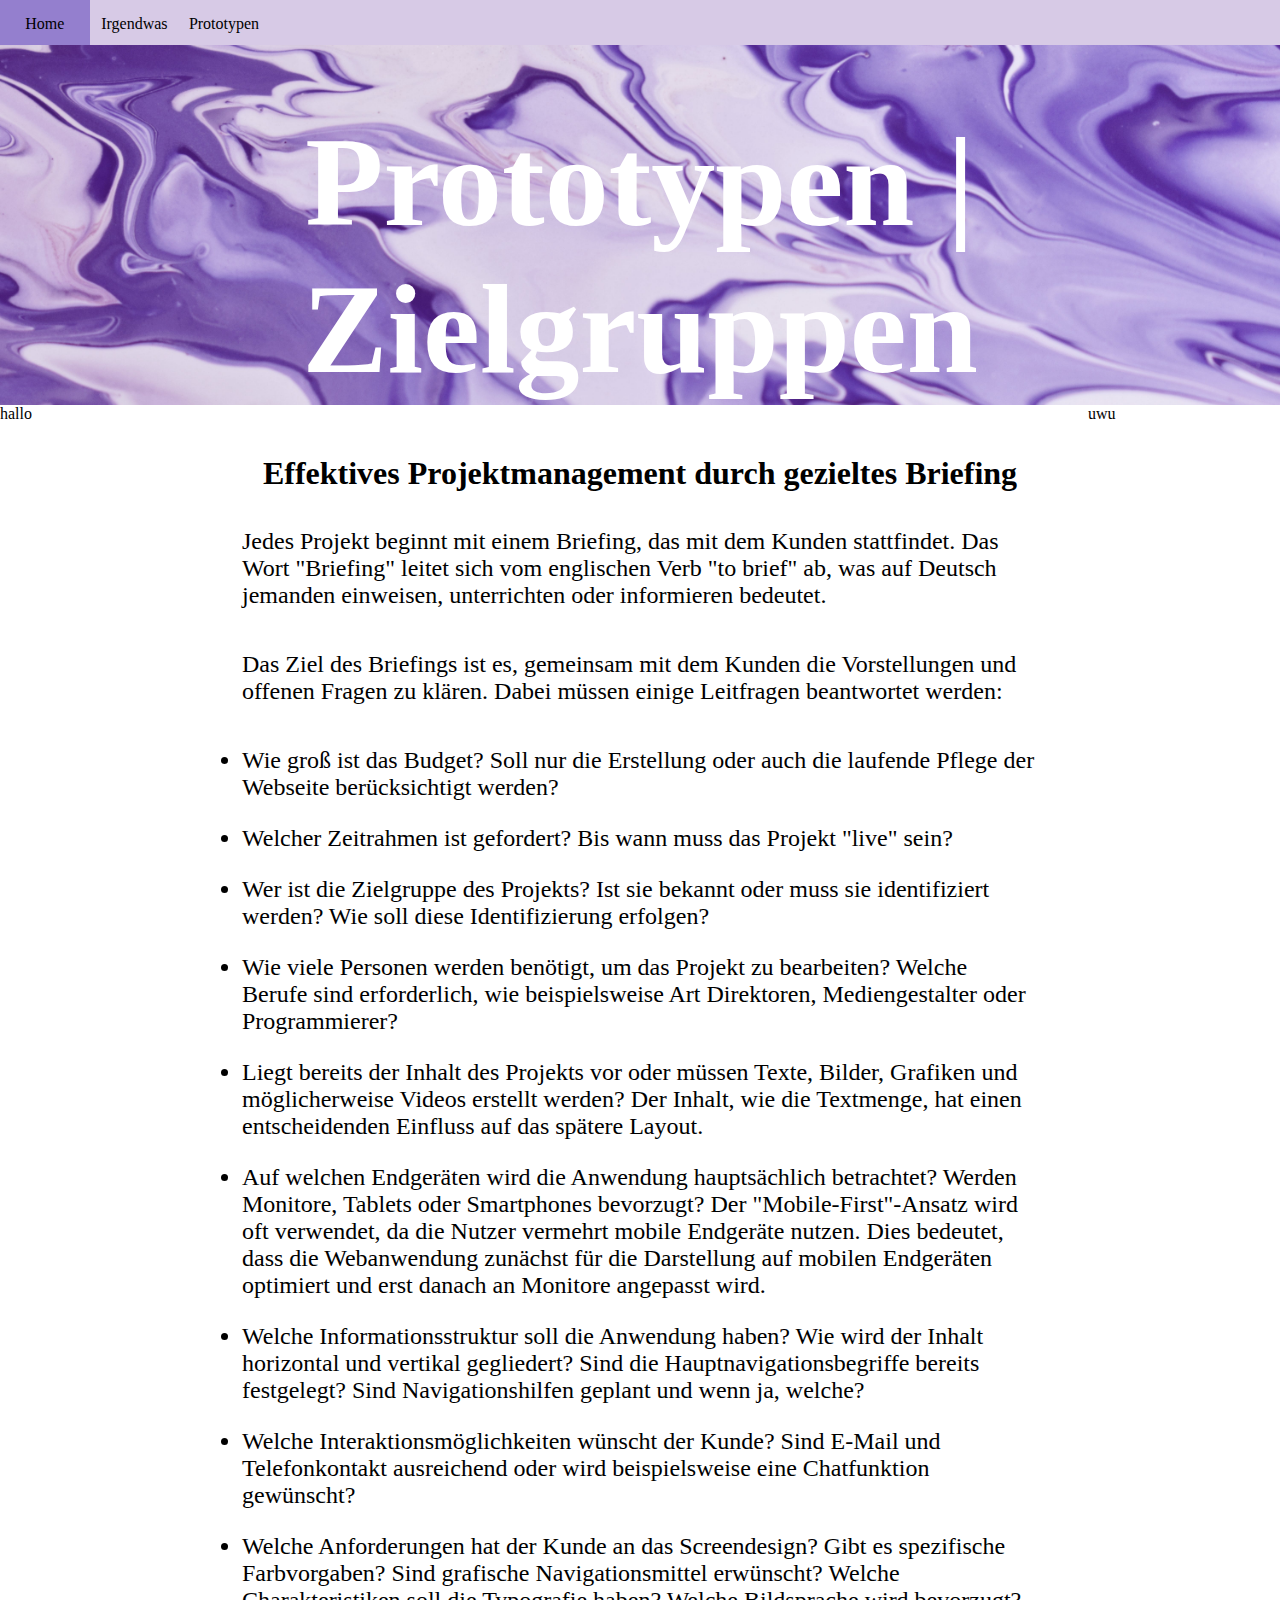
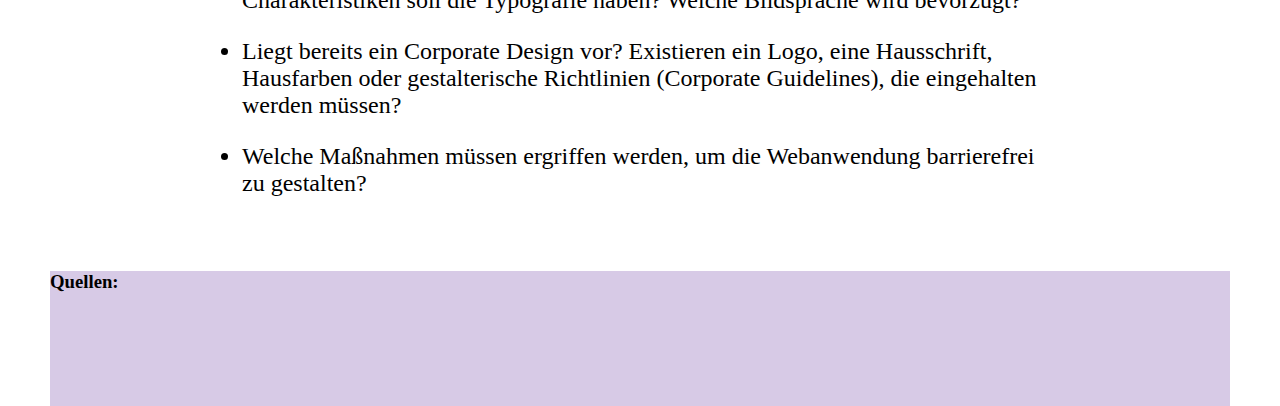
<file: u4.html>
<!DOCTYPE html>
<html>
    <head>
        <meta charset="utf-8">
        <meta name="viewport" content="width=device-width, initial-scale=1.0">
        <link rel="stylesheet" href="u4.css">
        <title>Website</title>
    </head>
    <body>
        <div id="auswahl">
            <div class="kat">
                <div>Home</div>
            </div>     
            <div class="kat">
                <div>Irgendwas</div>
            </div>
            <div class="kat">
                <div>Prototypen</div>
                <div class="link">
                    <a href="">Link1</a>
                    <a href="">Link2</a>
                    <a href="">Link3</a>
                </div>
            </div>
        </div>



        <div class="container">
            <header class="header-container">
                <div class="title-box">
                    <h1 id="title">Prototypen | Zielgruppen</h1>
                </div>
                <img src="Hero-Image.jpg" alt="Hero Image">
            </header>
            <div class="text-container">
                <div class="subgrid-1">
                    hallo
                </div>
                <div class="subgrid-2">
                    <h1>Effektives Projektmanagement durch gezieltes Briefing</h1>
                    <br>
                    <br>
                    <p>Jedes Projekt beginnt mit einem Briefing, das mit dem Kunden stattfindet. Das Wort "Briefing" leitet sich vom englischen Verb "to brief" ab, was auf Deutsch jemanden einweisen, unterrichten oder informieren bedeutet.</p>
                    <br>
                    <p>Das Ziel des Briefings ist es, gemeinsam mit dem Kunden die Vorstellungen und offenen Fragen zu klären. Dabei müssen einige Leitfragen beantwortet werden:</p>
                    <br>
                    <ul>
                        <li>Wie groß ist das Budget? Soll nur die Erstellung oder auch die laufende Pflege der Webseite berücksichtigt werden?</li>
                        <li>Welcher Zeitrahmen ist gefordert? Bis wann muss das Projekt "live" sein?</li>
                        <li>Wer ist die Zielgruppe des Projekts? Ist sie bekannt oder muss sie identifiziert werden? Wie soll diese Identifizierung erfolgen?
                        <li>Wie viele Personen werden benötigt, um das Projekt zu bearbeiten? Welche Berufe sind erforderlich, wie beispielsweise Art Direktoren, Mediengestalter oder Programmierer?</li>
                        <li>Liegt bereits der Inhalt des Projekts vor oder müssen Texte, Bilder, Grafiken und möglicherweise Videos erstellt werden? Der Inhalt, wie die Textmenge, hat einen entscheidenden Einfluss auf das spätere Layout.</li>
                        <li>Auf welchen Endgeräten wird die Anwendung hauptsächlich betrachtet? Werden Monitore, Tablets oder Smartphones bevorzugt? Der "Mobile-First"-Ansatz wird oft verwendet, da die Nutzer vermehrt mobile Endgeräte nutzen. Dies bedeutet, dass die Webanwendung zunächst für die Darstellung auf mobilen Endgeräten optimiert und erst danach an Monitore angepasst wird.</li>
                        <li>Welche Informationsstruktur soll die Anwendung haben? Wie wird der Inhalt horizontal und vertikal gegliedert? Sind die Hauptnavigationsbegriffe bereits festgelegt? Sind Navigationshilfen geplant und wenn ja, welche?</li>
                        <li>Welche Interaktionsmöglichkeiten wünscht der Kunde? Sind E-Mail und Telefonkontakt ausreichend oder wird beispielsweise eine Chatfunktion gewünscht?</li>
                        <li>Welche Anforderungen hat der Kunde an das Screendesign? Gibt es spezifische Farbvorgaben? Sind grafische Navigationsmittel erwünscht? Welche Charakteristiken soll die Typografie haben? Welche Bildsprache wird bevorzugt?</li>
                        <li>Liegt bereits ein Corporate Design vor? Existieren ein Logo, eine Hausschrift, Hausfarben oder gestalterische Richtlinien (Corporate Guidelines), die eingehalten werden müssen?</li>
                        <li>Welche Maßnahmen müssen ergriffen werden, um die Webanwendung barrierefrei zu gestalten?
                    </ul>
                </div>
                <div class="subgrid-3">
                    uwu
                </div>
            </div>

        </div>
        <footer class="footer-container">
            <h3>Quellen:</h3>
        </footer>

        <script src="u4.js"></script>
    </body>
</html>
</file>
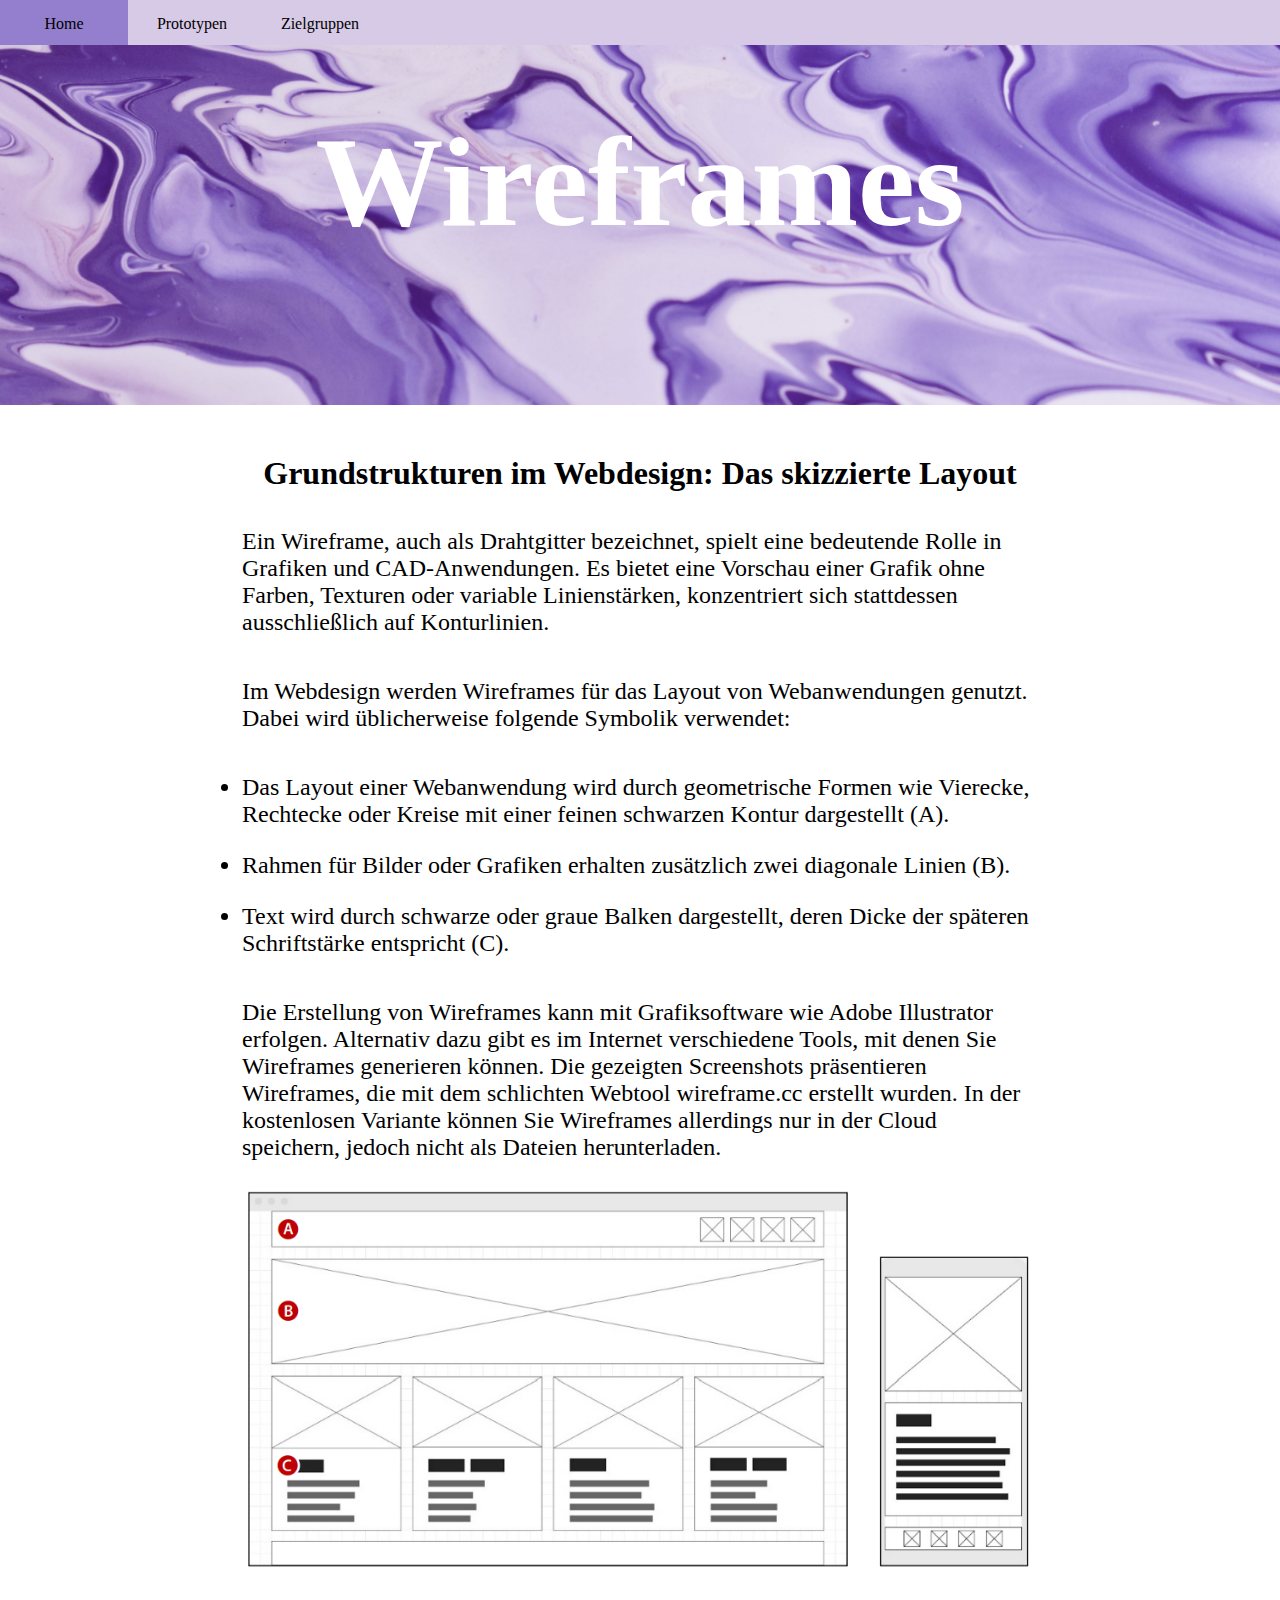
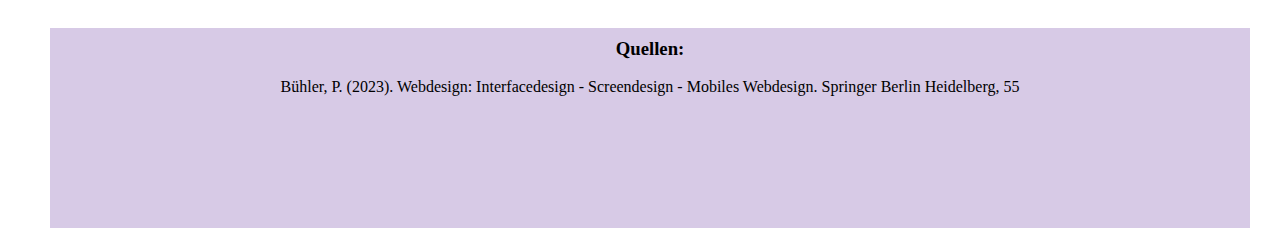
<file: wireframes.html>
<!DOCTYPE html>
<html>
    <head>
        <meta charset="utf-8">
        <meta name="viewport" content="width=device-width, initial-scale=1.0">
        <link rel="stylesheet" href="style.css">
        <title>Website</title>
    </head>
    <body>
        <div id="auswahl">
            <button id="coolerBttn"><div>=</div></button>
            <div class="kategorien">
                <div class="ueber">
                    <a id="homebutton" href="index.html"><div class="name">Home</div></a>
                </div>
                <div class="ueber expand">
                    <button class="reihe" aria-expanded="false">
                        <div class="name">Prototypen</div>
                        <div class="button">+</div>    
                    </button>
                    <div class="unter" style="display: none;">
                        <a href="briefing.html">Briefing</a>
                        <a href="scribble.html">Scribble</a>
                        <a href="wireframes.html">Wireframes</a>
                        <a href="storyboard.html">Storyboard</a>
                        <a href="moodboard.html">Moodboard / Style Tiles</a>
                    </div>
                </div>
                <div class="ueber expand">
                    <button class="reihe" aria-expanded="false">
                        <div class="name">Zielgruppe</div>
                        <div class="button">+</div>    
                    </button>
                    <div class="unter" style="display: none;">
                        <a href="zielgruppen.html">Verständnis</a>
                        <a href="buyerPersonas.html">Buyer Personas</a>    
                    </div>
                </div>
            </div>
        





        <div class="kat">
            <a id="homebutton" href="index.html"><div>Home</div></a>
        </div> 
        <div class="kat">
            <div>Prototypen</div>
            <div class="link">
                <a href="briefing.html">Briefing</a>
                <a href="scribble.html">Scribble</a>
                <a href="wireframes.html">Wireframes</a>
                <a href="storyboard.html">Storyboard</a>
                <a href="moodboard.html">Moodboard / Style Tiles</a>
            </div>
        </div>
            <div class="kat">
                <div>Zielgruppen</div>
                <div class="link">
                    <a href="zielgruppen.html">Verständnis</a>
                    <a href="buyerPersonas.html">Buyer Personas</a>
                </div>
            </div>
    </div>



        <div class="container">
            <header class="header-container">
                <div class="title-box">
                    <h1 id="title">Wireframes</h1>
                </div>
                <img id="hero" src="Hero-Image.jpg" alt="Hero Image">
            </header>
            <div class="text-container">
                <div class="subgrid-1">
                    
                </div>
                <div class="subgrid-2">
                    <h1>Grundstrukturen im Webdesign: Das skizzierte Layout</h1>
                    <br>
                    <br>
                    <p>
                        Ein Wireframe, auch als Drahtgitter bezeichnet, spielt eine bedeutende Rolle in Grafiken und CAD-Anwendungen. Es bietet eine Vorschau einer Grafik ohne Farben, Texturen oder variable Linienstärken, konzentriert sich stattdessen ausschließlich auf Konturlinien.
                    </p>
                    <br>
                    <p>
                        Im Webdesign werden Wireframes für das Layout von Webanwendungen genutzt. Dabei wird üblicherweise folgende Symbolik verwendet:
                    </p>
                    <br>
                    <ul>
                        <li>Das Layout einer Webanwendung wird durch geometrische Formen wie Vierecke, Rechtecke oder Kreise mit einer feinen schwarzen Kontur dargestellt (A).</li>
                        <li>Rahmen für Bilder oder Grafiken erhalten zusätzlich zwei diagonale Linien (B).</li>
                        <li>Text wird durch schwarze oder graue Balken dargestellt, deren Dicke der späteren Schriftstärke entspricht (C).</li>
                    </ul>
                    <br>
                    <p>
                        Die Erstellung von Wireframes kann mit Grafiksoftware wie Adobe Illustrator erfolgen. Alternativ dazu gibt es im Internet verschiedene Tools, mit denen Sie Wireframes generieren können. Die gezeigten Screenshots präsentieren Wireframes, die mit dem schlichten Webtool wireframe.cc erstellt wurden. In der kostenlosen Variante können Sie Wireframes allerdings nur in der Cloud speichern, jedoch nicht als Dateien herunterladen.
                    </p>
                    <img id="bild1" src="wireframes.png" alt="Wireframes">
                </div>
                <div class="subgrid-3">
                    
                </div>
            </div>

        </div>
        <footer class="footer-container">
            <h3>Quellen:</h3>
            <br>
            <p>Bühler, P. (2023). Webdesign: Interfacedesign - Screendesign - Mobiles Webdesign. Springer Berlin Heidelberg, 55</p>
        </footer>
    <script src="script.js"></script>
    </body>
</html>
</file>
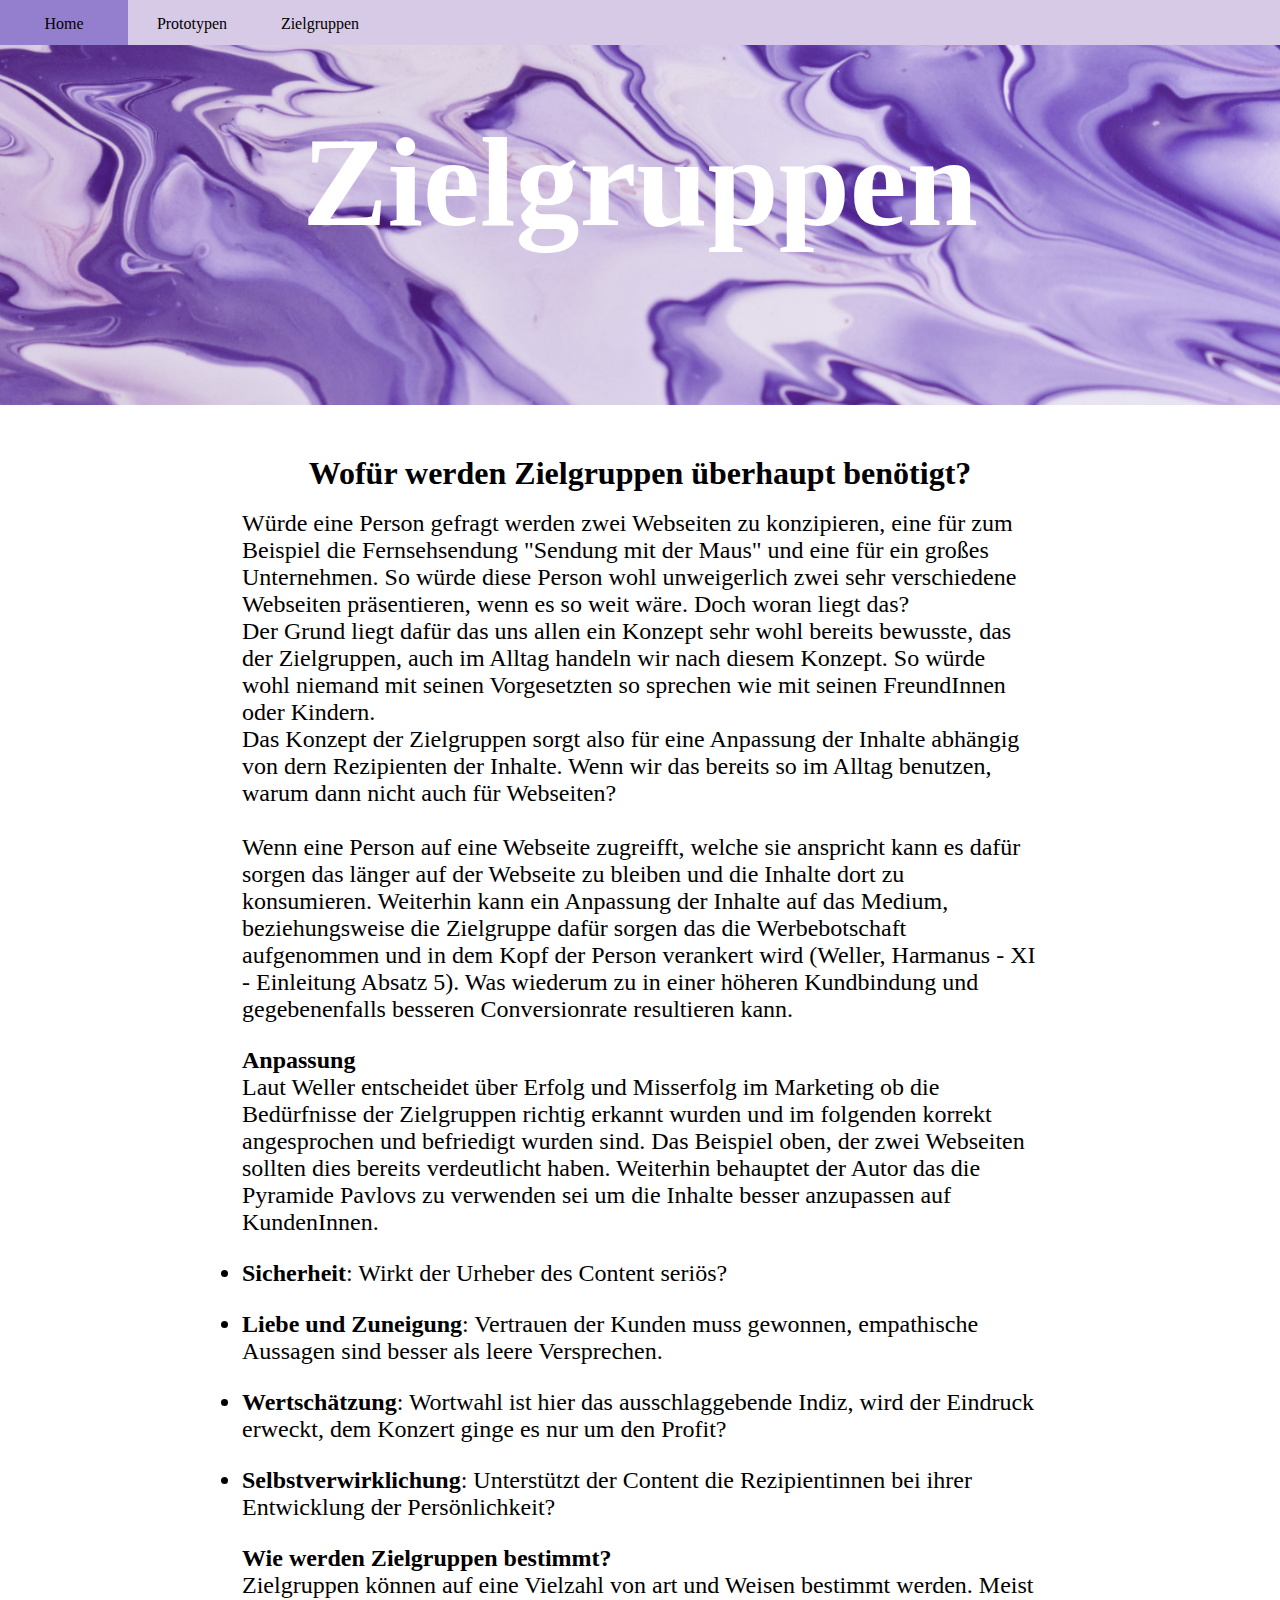
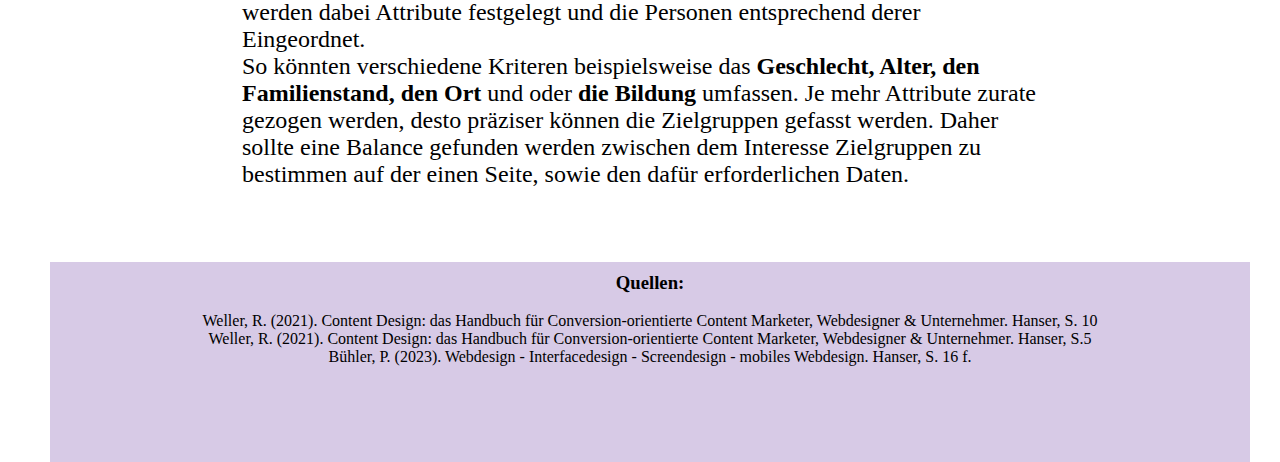
<file: zielgruppen.html>
<!DOCTYPE html>
<html>
    <head>
        <meta charset="utf-8">
        <meta name="viewport" content="width=device-width, initial-scale=1.0">
        <link rel="stylesheet" href="style.css">
        <title>Zielgruppen</title>
    </head>
    <body>
        <div id="auswahl">
            <button id="coolerBttn"><div>=</div></button>
            <div class="kategorien">
                <div class="ueber">
                    <a id="homebutton" href="index.html"><div class="name">Home</div></a>
                </div>
                <div class="ueber expand">
                    <button class="reihe" aria-expanded="false">
                        <div class="name">Prototypen</div>
                        <div class="button">+</div>    
                    </button>
                    <div class="unter" style="display: none;">
                        <a href="briefing.html">Briefing</a>
                        <a href="scribble.html">Scribble</a>
                        <a href="wireframes.html">Wireframes</a>
                        <a href="storyboard.html">Storyboard</a>
                        <a href="moodboard.html">Moodboard / Style Tiles</a>
                    </div>
                </div>
                <div class="ueber expand">
                    <button class="reihe" aria-expanded="false">
                        <div class="name">Zielgruppe</div>
                        <div class="button">+</div>    
                    </button>
                    <div class="unter" style="display: none;">
                        <a href="zielgruppen.html">Verständnis</a>
                        <a href="buyerPersonas.html">Buyer Personas</a>    
                    </div>
                </div>
            </div>
    

        <div class="kat">
            <a id="homebutton" href="index.html"><div>Home</div></a>
        </div> 
        <div class="kat">
            <div>Prototypen</div>
            <div class="link">
                <a href="briefing.html">Briefing</a>
                <a href="scribble.html">Scribble</a>
                <a href="wireframes.html">Wireframes</a>
                <a href="storyboard.html">Storyboard</a>
                <a href="moodoard.html">Moodboard / Style Tiles</a>
            </div>
        </div>
            <div class="kat">
                <div>Zielgruppen</div>
                <div class="link">
                    <a href="zielgruppen.html">Verständnis</a>
                    <a href="buyerPersonas.html">Buyer Personas</a>
                </div>
            </div>
    </div>



        <div class="container">
            <header class="header-container">
                <div class="title-box">
                    <h1 id="title">Zielgruppen</h1>
                </div>
                <img id="hero" src="Hero-Image.jpg" alt="Hero Image">
            </header>
            <div class="text-container">
                <div class="subgrid-1">
                    
                </div>
                <div class="subgrid-2">
                    <h1>Wofür werden Zielgruppen überhaupt benötigt?</h1>
                    <br>
                    <p>Würde eine Person gefragt werden zwei Webseiten zu konzipieren, eine für zum Beispiel die Fernsehsendung "Sendung mit der Maus" und eine für ein großes Unternehmen. So würde diese Person 
                        wohl unweigerlich zwei sehr verschiedene Webseiten präsentieren, wenn es so weit wäre. Doch woran liegt das?
                        <br>
                        Der Grund liegt dafür das uns allen ein Konzept sehr wohl bereits bewusste, das der Zielgruppen, auch im Alltag handeln wir nach diesem Konzept. So würde wohl niemand mit seinen Vorgesetzten so 
                        sprechen wie mit seinen FreundInnen oder Kindern. 
                        <br>
                        Das Konzept der Zielgruppen sorgt also für eine Anpassung der Inhalte abhängig von dern Rezipienten der Inhalte. Wenn wir das bereits so im Alltag benutzen, warum dann nicht auch für Webseiten?
                        <br><br>
                        Wenn eine Person auf eine Webseite zugreifft, welche sie anspricht kann es dafür sorgen das länger auf der Webseite zu bleiben und die Inhalte dort zu konsumieren. Weiterhin kann ein Anpassung
                        der Inhalte auf das Medium, beziehungsweise die Zielgruppe dafür sorgen das die Werbebotschaft aufgenommen und in dem Kopf der Person verankert wird (Weller, Harmanus - XI - Einleitung Absatz 5).
                        Was wiederum zu in einer höheren Kundbindung und gegebenenfalls besseren Conversionrate resultieren kann.
                        <br> 
                    </p>
                    <h2>Anpassung</h2>
                    <p>
                        Laut Weller entscheidet über Erfolg und Misserfolg im Marketing ob die Bedürfnisse der Zielgruppen richtig erkannt wurden und im folgenden korrekt angesprochen und befriedigt wurden sind.
                        Das Beispiel oben, der zwei Webseiten sollten dies bereits verdeutlicht haben. Weiterhin behauptet der Autor das die Pyramide Pavlovs zu verwenden sei um die Inhalte besser anzupassen auf KundenInnen.
                    </p>
                    <ul>
                        <li><b>Sicherheit</b>: Wirkt der Urheber des Content seriös?</li>
                        <li><b>Liebe und Zuneigung</b>: Vertrauen der Kunden muss gewonnen, empathische Aussagen sind besser als leere Versprechen.</li>
                        <li><b>Wertschätzung</b>: Wortwahl ist hier das ausschlaggebende Indiz, wird der Eindruck erweckt, dem Konzert ginge es nur um den Profit?</li>
                        <li><b>Selbstverwirklichung</b>: Unterstützt der Content die Rezipientinnen bei ihrer Entwicklung der Persönlichkeit?</li>
                    </ul>
                    <h2>Wie werden Zielgruppen bestimmt?</h2>
                    <p>Zielgruppen können auf eine Vielzahl von art und Weisen bestimmt werden. Meist werden dabei Attribute festgelegt und die Personen entsprechend derer Eingeordnet.
                        <br>
                        So könnten verschiedene Kriteren beispielsweise das <b>Geschlecht, Alter, den Familienstand, den Ort</b> und oder <b>die Bildung</b> umfassen. Je mehr Attribute zurate gezogen werden, 
                        desto präziser können die Zielgruppen gefasst werden. Daher sollte eine Balance gefunden werden zwischen dem Interesse Zielgruppen zu bestimmen auf der einen Seite, sowie den dafür erforderlichen Daten. 
                    </p>
                </div>
                <div class="subgrid-3">
                    
                </div>
            </div>

        </div>
        <footer class="footer-container">
            <h3>Quellen:</h3>
            <br>
            <p>Weller, R. (2021). Content Design: das Handbuch für Conversion-orientierte Content Marketer, Webdesigner & Unternehmer. Hanser, S. 10</p>
            <p>Weller, R. (2021). Content Design: das Handbuch für Conversion-orientierte Content Marketer, Webdesigner & Unternehmer. Hanser, S.5</p>
            <p>Bühler, P. (2023). Webdesign - Interfacedesign - Screendesign - mobiles Webdesign. Hanser, S. 16 f.</p>
        </footer>
    <script src="script.js"></script>
    </body>
</html>
</file>
<file: style.css>
/*Media Query bei 840*/

*{
  margin: 0;
  padding: 0;
  border: 0;
}
html,body{
  height: 100%;
  width: 100%;
}
button{
  border: none;
  background-color: transparent;
}

body {
  font-family: 'Times New Roman', Times, serif;
}

@media (min-width:840px) {
  #coolerBttn{
    display: none;
  }
  #auswahl{
    position: sticky;
    top: 0;
    z-index: 1;
    height: 5%;
    width: 100%;
    background-color: #d7cae6;
  }
  .kat{
    position: relative;
    text-align: center;
    float: left;
    width: 10%;
    height: 100%;
    line-height: 300%;
    cursor: pointer;
  }
  .kat > div{
    height: 100%;
  }
  
  #auswahl > div:hover{
    background-color: #947fce;
  }
  .link{
    visibility: collapse;
    width: 100%;
  }
  .link > a{
    color: #551A8B;
    background-color: white;
    text-decoration: none;
    float: left;
    width: 100%;
    height: fit-content;
    text-align: center;
  }
  .link > a:hover{
    background-color: #ddd3fa;
  }  
  .kategorien{
    height: 0;
    visibility: collapse;
  }
  #homebutton{
    text-decoration: none;
    color: black;
  }
}



@media (max-width:840px){
  #homebutton{
    width: 60%;
    text-decoration: none;
    color: black;
  }
  #coolerBttn{
    cursor: pointer;
    position: absolute;
    text-align: center;
    right: 0%;
    width: 11%;
    height: fit-content;
    background-color: #d7cae6;
  }
  #coolerBttn > div{
    transition: transform .5s cubic-bezier(0.075, 0.82, 0.165, 1);
  }
  #auswahl{
    position: sticky;
    top: 0;
    z-index: 1;
    height: fit-content;
    width: 100%;
    background-color: #d7cae6;
  }
  .kat,.kat > div{
   display: none;
  }
  .kategorien{
    display: none;
    height: 100%;
    width: 100%;
    background-color: #d7cae6;
  }
  .auswahl{
    height: 10%;
  }
  .unter{
    width: 100%;
  }
  .unter > a {
    text-decoration: none;
    color: #551A8B;
    float: left;
    width: 100%;
    background-color: #d7cae6;
  }
  .unter > a:hover{
    background-color: #ddd3fa;
  }
  .ueber{
    font-family: 'Times New Roman', Times, serif;
    z-index: 1;
    cursor: pointer;
    height:33%;
    width: 100%;
  }
  .reihe{
    cursor: pointer;
    display: flex;
    width: 100%;
    font-family: 'Times New Roman', Times, serif;
  }
  .button{
    cursor: pointer;
    position: absolute;
    width: fit-content;
    right: 5%;
    transition: transform .5s cubic-bezier(0.075, 0.82, 0.165, 1);
  }
  .name{
    width: fit-content;
  }

}


.container {
  position: relative;
  display: grid;
  width: 100%;
}

.header-container {
  position: sticky;
  top: 2%;
  display: flex;
  z-index: -2;  
}

.title-box {
  position: absolute;
  color: white;
  overflow: hidden;
  width: 100%;
}

#title {
  margin-top: 5%;
  animation: 1.5s slide-down cubic-bezier(0.075, 0.82, 0.165, 1) ;
  font-size: 8em;
  text-align: center;
  position: center;
  width: 100%;
  z-index: 1;

}

@keyframes slide-down {
  from {
    margin-top: -30%;
    height: 300%;
  }

  to {
    margin-top: 5%;
    height: 100%;
  }
}

@keyframes slide-down-image {
  0% {
    transform: translateY(-70%);
  }
  50% {
    transform: translateY(0);
  }
}

#hero {
  animation: 3s slide-down-image cubic-bezier(0.075, 0.82, 0.165, 1);
  width: 100%;
  height: 40vh;
  object-fit: cover;
  z-index: -2;
}

#bild1 {
  object-fit: scale-down;
  width: 100%;
  height: auto;
  
}

.text-container {
  display: grid;
  grid-template-columns:15% auto 15%;
  grid-template-rows: 100%;
  height: 100%;
  width: 100%;
}

.subgrid-1 {
  grid-column: 1 ;
  grid-row: 1;
  background-color: #ffffff;
}

.text-box {
  background-color: #ddd3fa;
  border-radius: 20px;
  padding:10px;
  margin-top: 50px;
  margin-left: 15px;
  margin-right: 15px;
}

.subgrid-2 {
  padding: 50px;
  grid-column: 2 ;
  grid-row: 1;
  background-color: #ffffff;
}

.subgrid-2 h1 {
  text-align:center;
}

.subgrid-2 p,
.subgrid-2 ul {
  font-size: 1.5em;
  margin-bottom:2em;
}

.subgrid-2 p {
  font-size: 1.5em;
  margin-bottom:2em;
}

.subgrid-2 p,
.subgrid-2 ul,
.subgrid-2 li {
  margin-bottom:1em;
}

.subgrid-3 {
  grid-column: 3 ;
  grid-row: 1;
  background-color: #ffffff;
}


.footer-container {
  position: relative;
  bottom:0;
  width: calc(100% - 100px); /* Breite abzüglich der gewünschten linken und rechten Margins */
  height: 20vh;
  background-color: #d7cae6;
  margin-left: 50px; /* Linker Margin */
  margin-right: 50px; /* Rechter Margin */
  margin-bottom: 0;
  padding: 10px;
  text-align: center;
}
</file>
<file: u4.css>
*{
  margin: 0;
  padding: 0;
  border: 0;
}
html,body{
  height: 100%;
  width: 100%;
}

body {
  font-family: 'Times New Roman', Times, serif;
}

#auswahl{
  position: sticky;
  top: 0;
  z-index: 1;
  height: 5%;
  width: 100%;
  background-color: #d7cae6;
}
.kat{
  position: relative;
  float: left;
  width: 7%;
  height: 100%;
  text-align: center;
  line-height: 300%;
  cursor: pointer;
}
.kat > div{
  height: 100%;
}
#auswahl > div:hover{
  background-color: #947fce;
}
.link{
  visibility: collapse;
  width: 100%;
}
.link > a{
  color: #551A8B;
  background-color: white;
  text-decoration: none;
  float: left;
  width: 100%;
  height: fit-content;
  text-align: center;
}
.link > a:hover{
  background-color: black;
}

.container {
  position: relative;
  display: grid;
  width: 100%;
}

.header-container {
  position: relative;
  display: flex;
  
}

.title-box {
  position: absolute;
  color: white;
  overflow: hidden;
  width: 100%;
}

#title {
  margin-top: 5%;
  animation: 1.5s slide-down cubic-bezier(0.075, 0.82, 0.165, 1) ;
  font-size: 8em;
  text-align: center;
  position: center;
  width: 100%;
  z-index: 1;

}

@keyframes slide-down {
  from {
    margin-top: -30%;
    height: 300%;
  }

  to {
    margin-top: 5%;
    height: 100%;
  }
}

@keyframes slide-down-image {
  from {
    transform: translateY(-70%);
  }
  to {
    transform: translateY(0);
  }
}

img {
  animation: 2s slide-down-image cubic-bezier(0.075, 0.82, 0.165, 1);
  width: 100%;
  height: 40vh;
  object-fit: cover;
  z-index: -2;
  
}

.text-container {
  display: grid;
  grid-template-columns:15% auto 15%;
  grid-template-rows: 100%;
  height: 100%;
  width: 100%;
}

.subgrid-1 {
  grid-column: 1 ;
  grid-row: 1;
  background-color: #ffffff;
  height: 100vh;
}

.subgrid-2 {
  padding: 50px;
  grid-column: 2 ;
  grid-row: 1;
  background-color: #ffffff;
}

.subgrid-2 h1 {
  text-align:center;
}

.subgrid-2 p,
.subgrid-2 ul {
  font-size: 1.5em;
  margin-bottom:2em;
}
.subgrid-2 p,
.subgrid-2 ul,
.subgrid-2 li {
  margin-bottom:1em;
}

.subgrid-3 {
  grid-column: 3 ;
  grid-row: 1;
  background-color: #ffffff;
}

.footer-container {
  position: relative;
  width: calc(100% - 100px); /* Breite abzüglich der gewünschten linken und rechten Margins */
  height: 15vh;
  background-color: #d7cae6;
  margin-left: 50px; /* Linker Margin */
  margin-right: 50px; /* Rechter Margin */
  margin-bottom: 15px;
}
</file>
